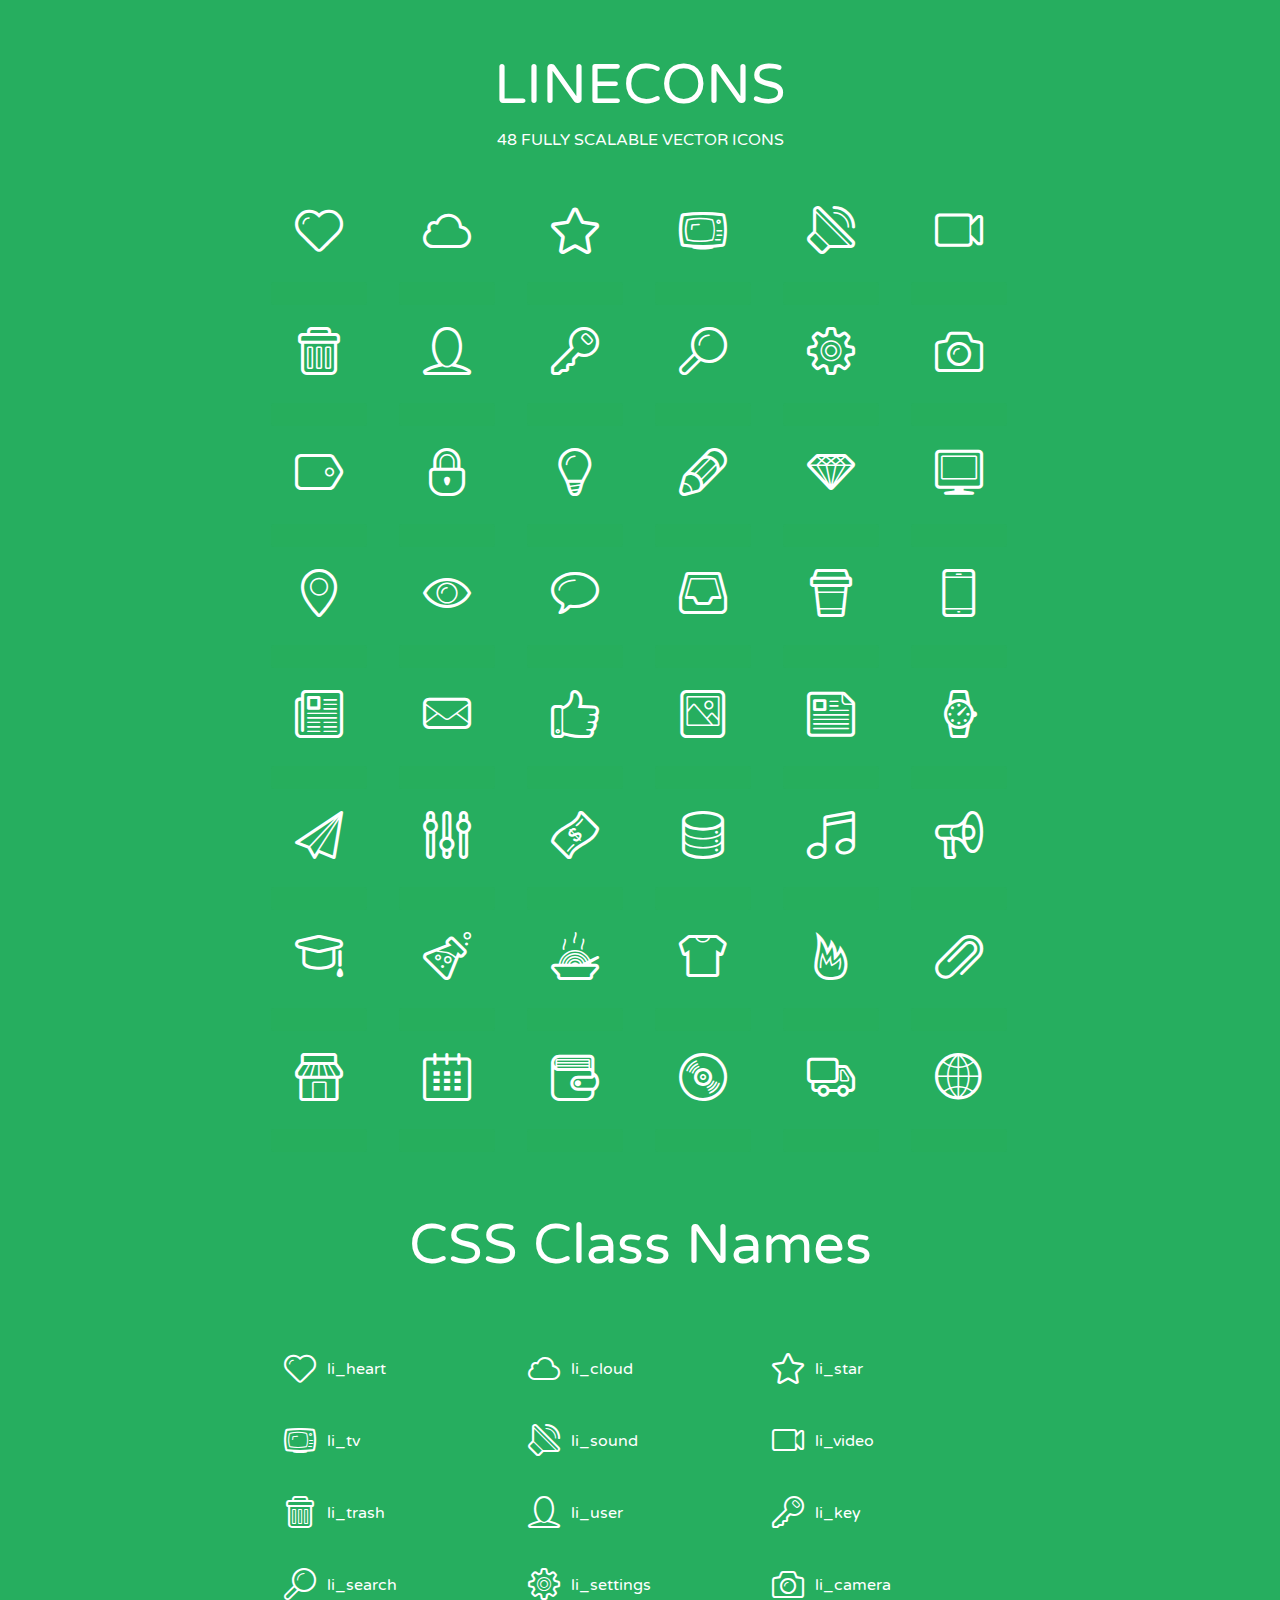
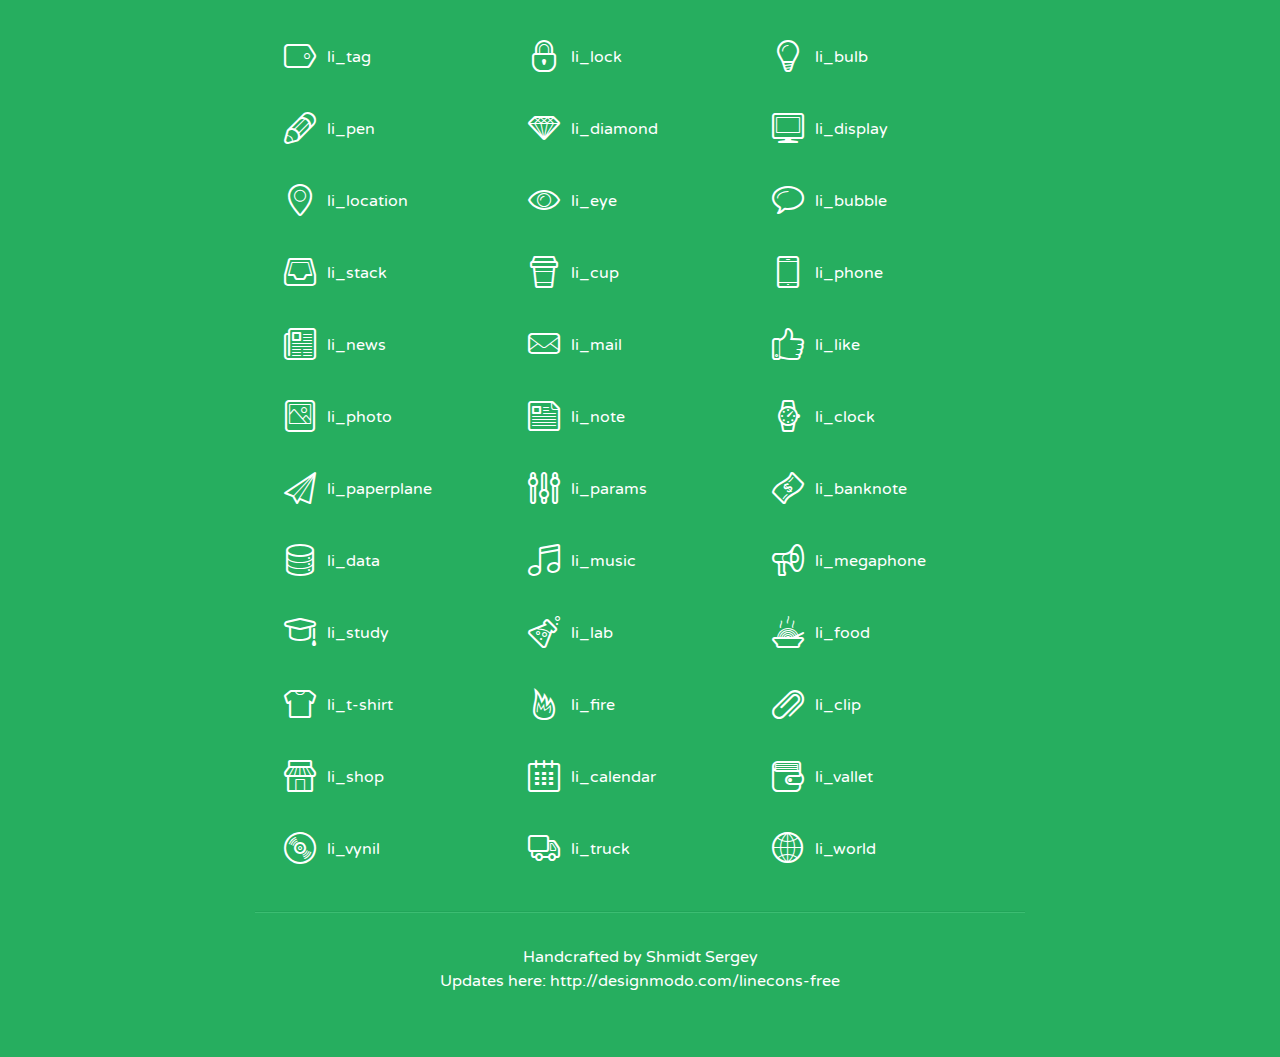
<file: assets/lineicons/index.html>
<!doctype html>
<html>
<head>
<title>LINECONS - 48 Fully Scalable Vector Icons</title>
<link rel="stylesheet" href="style.css" />
<link href='http://fonts.googleapis.com/css?family=Varela+Round' rel='stylesheet' type='text/css'>
<!--[if lte IE 7]><script src="lte-ie7.js"></script><![endif]-->

<!-- 

Thanks http://icomoon.io/app/ for amazing service!

-->


<style>
	section, header, footer {display: block;}
	body {
		font-family: 'Varela Round', sans-serif;
		color: #333333;
		line-height: 1.5;
		font-size: 16px;
		background:#26ae5f;
		color:white;
		-moz-text-shadow: 0 1px 1px rgba(0, 0, 0, 0.21);
		-webkit-text-shadow: 0 1px 1px rgba(0, 0, 0, 0.21);
	}
	* {
		-moz-box-sizing: border-box;
		-webkit-box-sizing: border-box;
		box-sizing: border-box;
		margin: 0;
		padding: 0;
	}
	.glyph {
		float: left;
		text-align: center;
		padding: .5em;
		margin: 0 .5em;
		width: 7em;
		border-radius: .375em;
		top:0;
		position:relative;
		-webkit-transition:0.2s ease-in;
		-o-transition:0.2s ease-in;
		-moz-transition:0.2s ease-in;
		-ie-transition:0.2s ease-in;
		transition:0.2s ease-in;
	}
	.glyph input {
		width: 100%;
		text-align: center;
		font-family: consolas, monospace;
		border-radius:3px;
		border:none;
		padding:4px;
		background:#26AE5C;
		color:#26AE5C;
		-webkit-transition:0.2s ease-in;
		-o-transition:0.2s ease-in;
		-moz-transition:0.2s ease-in;
		-ie-transition:0.2s ease-in;
		transition:0.2s ease-in;
	}
	.glyph:hover input {
		background:#26ae5f;
		padding:4px;
		color:#ffffff;
	}
	.glyph:hover {
		-webkit-transition: all 0.5s ease-out;
		background:#222821;
		color:#fff;
		text-shadow: none;
		-moz-text-shadow: none;
		-webkit-text-shadow: none;
		top:-5px;
		position:relative;
	}
	.glyph input, .mtm {
		margin-top: .75em;
	}
	.w-main {
		width: 770px;
		text-align:center;
	}
	.centered {
		margin-left: auto;
		margin-right: auto;
	}
	.fs1 {
		font-size: 3em;
	}
	header {
		margin: 2em 0;
		padding-bottom: .5em;
	}
	header h1 {
		font-size: 3.5em;
		font-weight: normal;
	}
	.clearfix:before, .clearfix:after { content: ""; display: table; }
	.clearfix:after, .clear { clear: both; }
	footer {
		margin: 2em 0;
		padding: 2em 0;
		border-top: 1px solid rgb(60, 189, 114);
		box-shadow: 0 -1px rgb(33, 165, 89);
	}
	a, a:visited {
		color: #ffffff; text-decoration:none;
	}
	a:hover, a:focus {color: #222821; text-decoration:none;}
	.box1 {
		display: inline-block;
		width: 14em;
		padding: .25em .5em;
		margin: .5em 1em .5em 0;
		text-align:left;
		
	}
	.box1 span { 
		font-size:2em;
		position: relative;
		top: 0.25em;
		margin-right: 0.1em;
	}
</style>
</head>
<body>
	<div class="w-main centered">
	<section class="mtm clearfix" id="glyphs">
	<header>
		<h1>LINECONS</h1>
		<p>48 FULLY SCALABLE VECTOR ICONS</p>
	</header>
	<div class="glyph">
		<div class="fs1" aria-hidden="true" data-icon="&#xe000;"></div>
		<input type="text" readonly="readonly" value="&amp;#xe000;" />
	</div>
	<div class="glyph">
		<div class="fs1" aria-hidden="true" data-icon="&#xe001;"></div>
		<input type="text" readonly="readonly" value="&amp;#xe001;" />
	</div>
	<div class="glyph">
		<div class="fs1" aria-hidden="true" data-icon="&#xe002;"></div>
		<input type="text" readonly="readonly" value="&amp;#xe002;" />
	</div>
	<div class="glyph">
		<div class="fs1" aria-hidden="true" data-icon="&#xe003;"></div>
		<input type="text" readonly="readonly" value="&amp;#xe003;" />
	</div>
	<div class="glyph">
		<div class="fs1" aria-hidden="true" data-icon="&#xe004;"></div>
		<input type="text" readonly="readonly" value="&amp;#xe004;" />
	</div>
	<div class="glyph">
		<div class="fs1" aria-hidden="true" data-icon="&#xe005;"></div>
		<input type="text" readonly="readonly" value="&amp;#xe005;" />
	</div>
	<div class="glyph">
		<div class="fs1" aria-hidden="true" data-icon="&#xe006;"></div>
		<input type="text" readonly="readonly" value="&amp;#xe006;" />
	</div>
	<div class="glyph">
		<div class="fs1" aria-hidden="true" data-icon="&#xe007;"></div>
		<input type="text" readonly="readonly" value="&amp;#xe007;" />
	</div>
	<div class="glyph">
		<div class="fs1" aria-hidden="true" data-icon="&#xe008;"></div>
		<input type="text" readonly="readonly" value="&amp;#xe008;" />
	</div>
	<div class="glyph">
		<div class="fs1" aria-hidden="true" data-icon="&#xe009;"></div>
		<input type="text" readonly="readonly" value="&amp;#xe009;" />
	</div>
	<div class="glyph">
		<div class="fs1" aria-hidden="true" data-icon="&#xe00a;"></div>
		<input type="text" readonly="readonly" value="&amp;#xe00a;" />
	</div>
	<div class="glyph">
		<div class="fs1" aria-hidden="true" data-icon="&#xe00b;"></div>
		<input type="text" readonly="readonly" value="&amp;#xe00b;" />
	</div>
	<div class="glyph">
		<div class="fs1" aria-hidden="true" data-icon="&#xe00c;"></div>
		<input type="text" readonly="readonly" value="&amp;#xe00c;" />
	</div>
	<div class="glyph">
		<div class="fs1" aria-hidden="true" data-icon="&#xe00d;"></div>
		<input type="text" readonly="readonly" value="&amp;#xe00d;" />
	</div>
	<div class="glyph">
		<div class="fs1" aria-hidden="true" data-icon="&#xe00e;"></div>
		<input type="text" readonly="readonly" value="&amp;#xe00e;" />
	</div>
	<div class="glyph">
		<div class="fs1" aria-hidden="true" data-icon="&#xe00f;"></div>
		<input type="text" readonly="readonly" value="&amp;#xe00f;" />
	</div>
	<div class="glyph">
		<div class="fs1" aria-hidden="true" data-icon="&#xe010;"></div>
		<input type="text" readonly="readonly" value="&amp;#xe010;" />
	</div>
	<div class="glyph">
		<div class="fs1" aria-hidden="true" data-icon="&#xe011;"></div>
		<input type="text" readonly="readonly" value="&amp;#xe011;" />
	</div>
	<div class="glyph">
		<div class="fs1" aria-hidden="true" data-icon="&#xe012;"></div>
		<input type="text" readonly="readonly" value="&amp;#xe012;" />
	</div>
	<div class="glyph">
		<div class="fs1" aria-hidden="true" data-icon="&#xe013;"></div>
		<input type="text" readonly="readonly" value="&amp;#xe013;" />
	</div>
	<div class="glyph">
		<div class="fs1" aria-hidden="true" data-icon="&#xe014;"></div>
		<input type="text" readonly="readonly" value="&amp;#xe014;" />
	</div>
	<div class="glyph">
		<div class="fs1" aria-hidden="true" data-icon="&#xe015;"></div>
		<input type="text" readonly="readonly" value="&amp;#xe015;" />
	</div>
	<div class="glyph">
		<div class="fs1" aria-hidden="true" data-icon="&#xe016;"></div>
		<input type="text" readonly="readonly" value="&amp;#xe016;" />
	</div>
	<div class="glyph">
		<div class="fs1" aria-hidden="true" data-icon="&#xe017;"></div>
		<input type="text" readonly="readonly" value="&amp;#xe017;" />
	</div>
	<div class="glyph">
		<div class="fs1" aria-hidden="true" data-icon="&#xe018;"></div>
		<input type="text" readonly="readonly" value="&amp;#xe018;" />
	</div>
	<div class="glyph">
		<div class="fs1" aria-hidden="true" data-icon="&#xe019;"></div>
		<input type="text" readonly="readonly" value="&amp;#xe019;" />
	</div>
	<div class="glyph">
		<div class="fs1" aria-hidden="true" data-icon="&#xe01a;"></div>
		<input type="text" readonly="readonly" value="&amp;#xe01a;" />
	</div>
	<div class="glyph">
		<div class="fs1" aria-hidden="true" data-icon="&#xe01b;"></div>
		<input type="text" readonly="readonly" value="&amp;#xe01b;" />
	</div>
	<div class="glyph">
		<div class="fs1" aria-hidden="true" data-icon="&#xe01c;"></div>
		<input type="text" readonly="readonly" value="&amp;#xe01c;" />
	</div>
	<div class="glyph">
		<div class="fs1" aria-hidden="true" data-icon="&#xe01d;"></div>
		<input type="text" readonly="readonly" value="&amp;#xe01d;" />
	</div>
	<div class="glyph">
		<div class="fs1" aria-hidden="true" data-icon="&#xe01e;"></div>
		<input type="text" readonly="readonly" value="&amp;#xe01e;" />
	</div>
	<div class="glyph">
		<div class="fs1" aria-hidden="true" data-icon="&#xe01f;"></div>
		<input type="text" readonly="readonly" value="&amp;#xe01f;" />
	</div>
	<div class="glyph">
		<div class="fs1" aria-hidden="true" data-icon="&#xe020;"></div>
		<input type="text" readonly="readonly" value="&amp;#xe020;" />
	</div>
	<div class="glyph">
		<div class="fs1" aria-hidden="true" data-icon="&#xe021;"></div>
		<input type="text" readonly="readonly" value="&amp;#xe021;" />
	</div>
	<div class="glyph">
		<div class="fs1" aria-hidden="true" data-icon="&#xe022;"></div>
		<input type="text" readonly="readonly" value="&amp;#xe022;" />
	</div>
	<div class="glyph">
		<div class="fs1" aria-hidden="true" data-icon="&#xe023;"></div>
		<input type="text" readonly="readonly" value="&amp;#xe023;" />
	</div>
	<div class="glyph">
		<div class="fs1" aria-hidden="true" data-icon="&#xe024;"></div>
		<input type="text" readonly="readonly" value="&amp;#xe024;" />
	</div>
	<div class="glyph">
		<div class="fs1" aria-hidden="true" data-icon="&#xe025;"></div>
		<input type="text" readonly="readonly" value="&amp;#xe025;" />
	</div>
	<div class="glyph">
		<div class="fs1" aria-hidden="true" data-icon="&#xe026;"></div>
		<input type="text" readonly="readonly" value="&amp;#xe026;" />
	</div>
	<div class="glyph">
		<div class="fs1" aria-hidden="true" data-icon="&#xe027;"></div>
		<input type="text" readonly="readonly" value="&amp;#xe027;" />
	</div>
	<div class="glyph">
		<div class="fs1" aria-hidden="true" data-icon="&#xe028;"></div>
		<input type="text" readonly="readonly" value="&amp;#xe028;" />
	</div>
	<div class="glyph">
		<div class="fs1" aria-hidden="true" data-icon="&#xe029;"></div>
		<input type="text" readonly="readonly" value="&amp;#xe029;" />
	</div>
	<div class="glyph">
		<div class="fs1" aria-hidden="true" data-icon="&#xe02a;"></div>
		<input type="text" readonly="readonly" value="&amp;#xe02a;" />
	</div>
	<div class="glyph">
		<div class="fs1" aria-hidden="true" data-icon="&#xe02b;"></div>
		<input type="text" readonly="readonly" value="&amp;#xe02b;" />
	</div>
	<div class="glyph">
		<div class="fs1" aria-hidden="true" data-icon="&#xe02c;"></div>
		<input type="text" readonly="readonly" value="&amp;#xe02c;" />
	</div>
	<div class="glyph">
		<div class="fs1" aria-hidden="true" data-icon="&#xe02d;"></div>
		<input type="text" readonly="readonly" value="&amp;#xe02d;" />
	</div>
	<div class="glyph">
		<div class="fs1" aria-hidden="true" data-icon="&#xe02e;"></div>
		<input type="text" readonly="readonly" value="&amp;#xe02e;" />
	</div>
	<div class="glyph">
		<div class="fs1" aria-hidden="true" data-icon="&#xe02f;"></div>
		<input type="text" readonly="readonly" value="&amp;#xe02f;" />
	</div>
	</section>
	<div class="clear"></div>
	<section class="mtm clearfix" id="glyphs">
	<header>
		<h1>CSS Class Names</h1>
	</header>
	<span class="box1">
		<span aria-hidden="true" class="li_heart"></span>
		&nbsp;li_heart
	</span>
	<span class="box1">
		<span aria-hidden="true" class="li_cloud"></span>
		&nbsp;li_cloud
	</span>
	<span class="box1">
		<span aria-hidden="true" class="li_star"></span>
		&nbsp;li_star
	</span>
	<span class="box1">
		<span aria-hidden="true" class="li_tv"></span>
		&nbsp;li_tv
	</span>
	<span class="box1">
		<span aria-hidden="true" class="li_sound"></span>
		&nbsp;li_sound
	</span>
	<span class="box1">
		<span aria-hidden="true" class="li_video"></span>
		&nbsp;li_video
	</span>
	<span class="box1">
		<span aria-hidden="true" class="li_trash"></span>
		&nbsp;li_trash
	</span>
	<span class="box1">
		<span aria-hidden="true" class="li_user"></span>
		&nbsp;li_user
	</span>
	<span class="box1">
		<span aria-hidden="true" class="li_key"></span>
		&nbsp;li_key
	</span>
	<span class="box1">
		<span aria-hidden="true" class="li_search"></span>
		&nbsp;li_search
	</span>
	<span class="box1">
		<span aria-hidden="true" class="li_settings"></span>
		&nbsp;li_settings
	</span>
	<span class="box1">
		<span aria-hidden="true" class="li_camera"></span>
		&nbsp;li_camera
	</span>
	<span class="box1">
		<span aria-hidden="true" class="li_tag"></span>
		&nbsp;li_tag
	</span>
	<span class="box1">
		<span aria-hidden="true" class="li_lock"></span>
		&nbsp;li_lock
	</span>
	<span class="box1">
		<span aria-hidden="true" class="li_bulb"></span>
		&nbsp;li_bulb
	</span>
	<span class="box1">
		<span aria-hidden="true" class="li_pen"></span>
		&nbsp;li_pen
	</span>
	<span class="box1">
		<span aria-hidden="true" class="li_diamond"></span>
		&nbsp;li_diamond
	</span>
	<span class="box1">
		<span aria-hidden="true" class="li_display"></span>
		&nbsp;li_display
	</span>
	<span class="box1">
		<span aria-hidden="true" class="li_location"></span>
		&nbsp;li_location
	</span>
	<span class="box1">
		<span aria-hidden="true" class="li_eye"></span>
		&nbsp;li_eye
	</span>
	<span class="box1">
		<span aria-hidden="true" class="li_bubble"></span>
		&nbsp;li_bubble
	</span>
	<span class="box1">
		<span aria-hidden="true" class="li_stack"></span>
		&nbsp;li_stack
	</span>
	<span class="box1">
		<span aria-hidden="true" class="li_cup"></span>
		&nbsp;li_cup
	</span>
	<span class="box1">
		<span aria-hidden="true" class="li_phone"></span>
		&nbsp;li_phone
	</span>
	<span class="box1">
		<span aria-hidden="true" class="li_news"></span>
		&nbsp;li_news
	</span>
	<span class="box1">
		<span aria-hidden="true" class="li_mail"></span>
		&nbsp;li_mail
	</span>
	<span class="box1">
		<span aria-hidden="true" class="li_like"></span>
		&nbsp;li_like
	</span>
	<span class="box1">
		<span aria-hidden="true" class="li_photo"></span>
		&nbsp;li_photo
	</span>
	<span class="box1">
		<span aria-hidden="true" class="li_note"></span>
		&nbsp;li_note
	</span>
	<span class="box1">
		<span aria-hidden="true" class="li_clock"></span>
		&nbsp;li_clock
	</span>
	<span class="box1">
		<span aria-hidden="true" class="li_paperplane"></span>
		&nbsp;li_paperplane
	</span>
	<span class="box1">
		<span aria-hidden="true" class="li_params"></span>
		&nbsp;li_params
	</span>
	<span class="box1">
		<span aria-hidden="true" class="li_banknote"></span>
		&nbsp;li_banknote
	</span>
	<span class="box1">
		<span aria-hidden="true" class="li_data"></span>
		&nbsp;li_data
	</span>
	<span class="box1">
		<span aria-hidden="true" class="li_music"></span>
		&nbsp;li_music
	</span>
	<span class="box1">
		<span aria-hidden="true" class="li_megaphone"></span>
		&nbsp;li_megaphone
	</span>
	<span class="box1">
		<span aria-hidden="true" class="li_study"></span>
		&nbsp;li_study
	</span>
	<span class="box1">
		<span aria-hidden="true" class="li_lab"></span>
		&nbsp;li_lab
	</span>
	<span class="box1">
		<span aria-hidden="true" class="li_food"></span>
		&nbsp;li_food
	</span>
	<span class="box1">
		<span aria-hidden="true" class="li_t-shirt"></span>
		&nbsp;li_t-shirt
	</span>
	<span class="box1">
		<span aria-hidden="true" class="li_fire"></span>
		&nbsp;li_fire
	</span>
	<span class="box1">
		<span aria-hidden="true" class="li_clip"></span>
		&nbsp;li_clip
	</span>
	<span class="box1">
		<span aria-hidden="true" class="li_shop"></span>
		&nbsp;li_shop
	</span>
	<span class="box1">
		<span aria-hidden="true" class="li_calendar"></span>
		&nbsp;li_calendar
	</span>
	<span class="box1">
		<span aria-hidden="true" class="li_vallet"></span>
		&nbsp;li_vallet
	</span>
	<span class="box1">
		<span aria-hidden="true" class="li_vynil"></span>
		&nbsp;li_vynil
	</span>
	<span class="box1">
		<span aria-hidden="true" class="li_truck"></span>
		&nbsp;li_truck
	</span>
	<span class="box1">
		<span aria-hidden="true" class="li_world"></span>
		&nbsp;li_world
	</span>
	</section>
	<footer>
		<p>Handcrafted by <a href="http://shmidt.in">Shmidt Sergey</a></p>
		<p>Updates here: <a href="http://designmodo.com/linecons-free">http://designmodo.com/linecons-free</a></p>
	</footer>
	</div>
	<script>
	document.getElementById("glyphs").addEventListener("click", function(e) {
		var target = e.target;
		if (target.tagName === "INPUT") {
			target.select();
		}
	});
	</script>
</body>
</html>
</file>
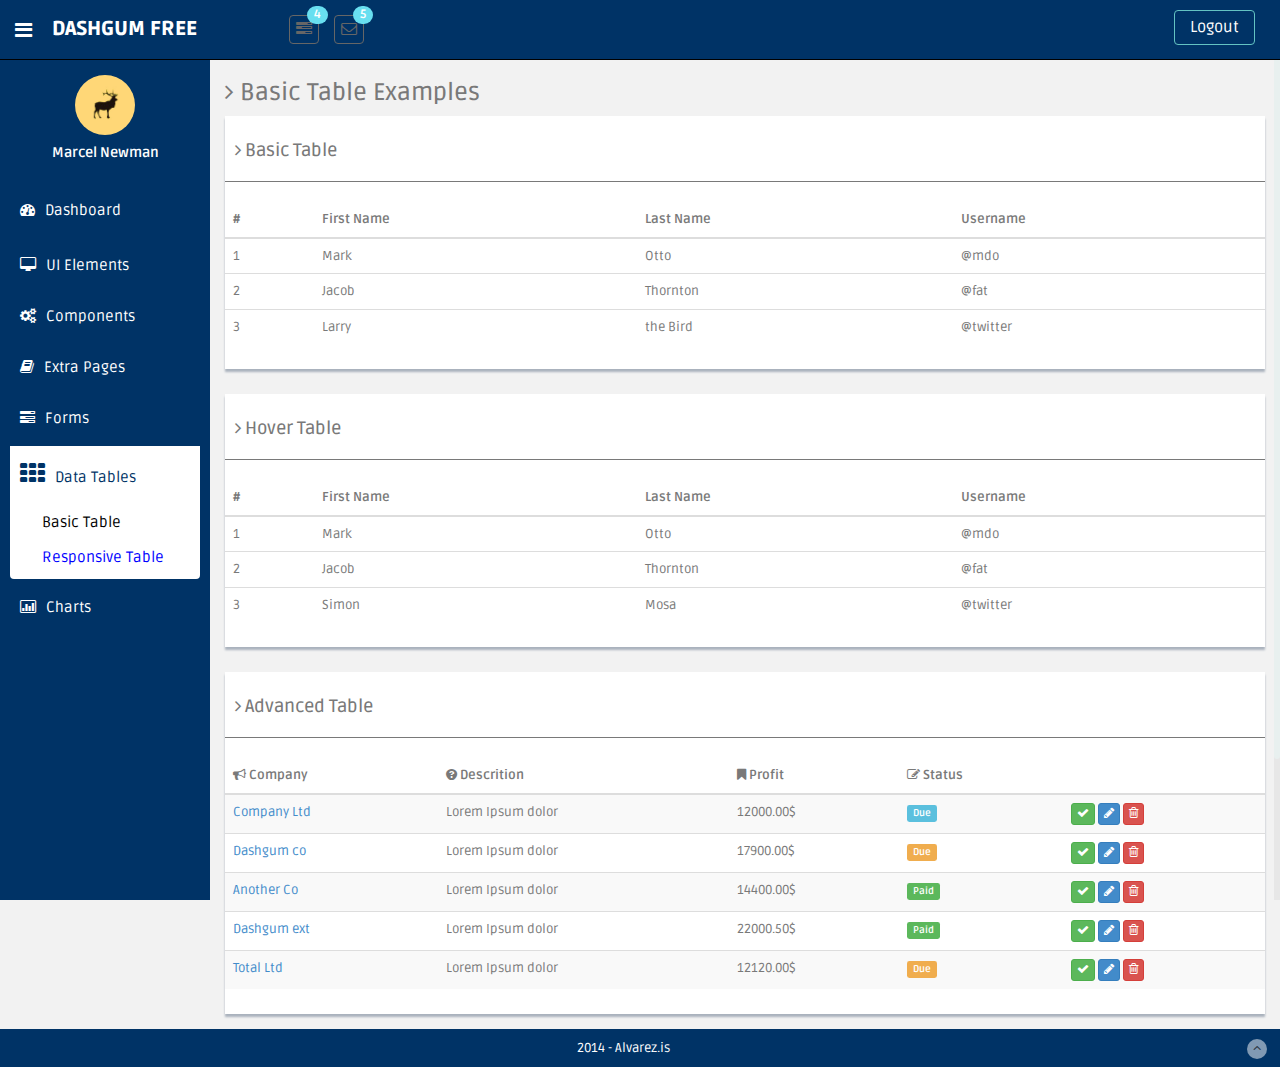
<file: basic_table.html>
<!DOCTYPE html>
<html lang="en">
  <head>
    <meta charset="utf-8">
    <meta name="viewport" content="width=device-width, initial-scale=1.0">
    <meta name="description" content="">
    <meta name="author" content="Dashboard">
    <meta name="keyword" content="Dashboard, Bootstrap, Admin, Template, Theme, Responsive, Fluid, Retina">

    <title>DASHGUM - Bootstrap Admin Template</title>

    <!-- Bootstrap core CSS -->
    <link href="assets/css/bootstrap.css" rel="stylesheet">
    <!--external css-->
    <link href="assets/font-awesome/css/font-awesome.css" rel="stylesheet" />
        
    <!-- Custom styles for this template -->
    <link href="assets/css/style.css" rel="stylesheet">
    <link href="assets/css/style-responsive.css" rel="stylesheet">

    <!-- HTML5 shim and Respond.js IE8 support of HTML5 elements and media queries -->
    <!--[if lt IE 9]>
      <script src="https://oss.maxcdn.com/libs/html5shiv/3.7.0/html5shiv.js"></script>
      <script src="https://oss.maxcdn.com/libs/respond.js/1.4.2/respond.min.js"></script>
    <![endif]-->
  </head>

  <body>

  <section id="container" >
      <!-- **********************************************************************************************************************************************************
      TOP BAR CONTENT & NOTIFICATIONS
      *********************************************************************************************************************************************************** -->
      <!--header start-->
      <header class="header black-bg">
              <div class="sidebar-toggle-box">
                  <div class="fa fa-bars tooltips" data-placement="right" data-original-title="Toggle Navigation"></div>
              </div>
            <!--logo start-->
            <a href="index.html" class="logo"><b>DASHGUM FREE</b></a>
            <!--logo end-->
            <div class="nav notify-row" id="top_menu">
                <!--  notification start -->
                <ul class="nav top-menu">
                    <!-- settings start -->
                    <li class="dropdown">
                        <a data-toggle="dropdown" class="dropdown-toggle" href="index.html#">
                            <i class="fa fa-tasks"></i>
                            <span class="badge bg-theme">4</span>
                        </a>
                        <ul class="dropdown-menu extended tasks-bar">
                            <div class="notify-arrow notify-arrow-green"></div>
                            <li>
                                <p class="green">You have 4 pending tasks</p>
                            </li>
                            <li>
                                <a href="index.html#">
                                    <div class="task-info">
                                        <div class="desc">DashGum Admin Panel</div>
                                        <div class="percent">40%</div>
                                    </div>
                                    <div class="progress progress-striped">
                                        <div class="progress-bar progress-bar-success" role="progressbar" aria-valuenow="40" aria-valuemin="0" aria-valuemax="100" style="width: 40%">
                                            <span class="sr-only">40% Complete (success)</span>
                                        </div>
                                    </div>
                                </a>
                            </li>
                            <li>
                                <a href="index.html#">
                                    <div class="task-info">
                                        <div class="desc">Database Update</div>
                                        <div class="percent">60%</div>
                                    </div>
                                    <div class="progress progress-striped">
                                        <div class="progress-bar progress-bar-warning" role="progressbar" aria-valuenow="60" aria-valuemin="0" aria-valuemax="100" style="width: 60%">
                                            <span class="sr-only">60% Complete (warning)</span>
                                        </div>
                                    </div>
                                </a>
                            </li>
                            <li>
                                <a href="index.html#">
                                    <div class="task-info">
                                        <div class="desc">Product Development</div>
                                        <div class="percent">80%</div>
                                    </div>
                                    <div class="progress progress-striped">
                                        <div class="progress-bar progress-bar-info" role="progressbar" aria-valuenow="80" aria-valuemin="0" aria-valuemax="100" style="width: 80%">
                                            <span class="sr-only">80% Complete</span>
                                        </div>
                                    </div>
                                </a>
                            </li>
                            <li>
                                <a href="index.html#">
                                    <div class="task-info">
                                        <div class="desc">Payments Sent</div>
                                        <div class="percent">70%</div>
                                    </div>
                                    <div class="progress progress-striped">
                                        <div class="progress-bar progress-bar-danger" role="progressbar" aria-valuenow="70" aria-valuemin="0" aria-valuemax="100" style="width: 70%">
                                            <span class="sr-only">70% Complete (Important)</span>
                                        </div>
                                    </div>
                                </a>
                            </li>
                            <li class="external">
                                <a href="#">See All Tasks</a>
                            </li>
                        </ul>
                    </li>
                    <!-- settings end -->
                    <!-- inbox dropdown start-->
                    <li id="header_inbox_bar" class="dropdown">
                        <a data-toggle="dropdown" class="dropdown-toggle" href="index.html#">
                            <i class="fa fa-envelope-o"></i>
                            <span class="badge bg-theme">5</span>
                        </a>
                        <ul class="dropdown-menu extended inbox">
                            <div class="notify-arrow notify-arrow-green"></div>
                            <li>
                                <p class="green">You have 5 new messages</p>
                            </li>
                            <li>
                                <a href="index.html#">
                                    <span class="photo"><img alt="avatar" src="assets/img/ui-zac.jpg"></span>
                                    <span class="subject">
                                    <span class="from">Zac Snider</span>
                                    <span class="time">Just now</span>
                                    </span>
                                    <span class="message">
                                        Hi mate, how is everything?
                                    </span>
                                </a>
                            </li>
                            <li>
                                <a href="index.html#">
                                    <span class="photo"><img alt="avatar" src="assets/img/ui-divya.jpg"></span>
                                    <span class="subject">
                                    <span class="from">Divya Manian</span>
                                    <span class="time">40 mins.</span>
                                    </span>
                                    <span class="message">
                                     Hi, I need your help with this.
                                    </span>
                                </a>
                            </li>
                            <li>
                                <a href="index.html#">
                                    <span class="photo"><img alt="avatar" src="assets/img/ui-danro.jpg"></span>
                                    <span class="subject">
                                    <span class="from">Dan Rogers</span>
                                    <span class="time">2 hrs.</span>
                                    </span>
                                    <span class="message">
                                        Love your new Dashboard.
                                    </span>
                                </a>
                            </li>
                            <li>
                                <a href="index.html#">
                                    <span class="photo"><img alt="avatar" src="assets/img/ui-sherman.jpg"></span>
                                    <span class="subject">
                                    <span class="from">Dj Sherman</span>
                                    <span class="time">4 hrs.</span>
                                    </span>
                                    <span class="message">
                                        Please, answer asap.
                                    </span>
                                </a>
                            </li>
                            <li>
                                <a href="index.html#">See all messages</a>
                            </li>
                        </ul>
                    </li>
                    <!-- inbox dropdown end -->
                </ul>
                <!--  notification end -->
            </div>
            <div class="top-menu">
            	<ul class="nav pull-right top-menu">
                    <li><a class="logout" href="login.html">Logout</a></li>
            	</ul>
            </div>
        </header>
      <!--header end-->
      
      <!-- **********************************************************************************************************************************************************
      MAIN SIDEBAR MENU
      *********************************************************************************************************************************************************** -->
      <!--sidebar start-->
      <aside>
          <div id="sidebar"  class="nav-collapse ">
              <!-- sidebar menu start-->
              <ul class="sidebar-menu" id="nav-accordion">
              
              	  <p class="centered"><a href="profile.html"><img src="assets/img/ui-sam.jpg" class="img-circle" width="60"></a></p>
              	  <h5 class="centered">Marcel Newman</h5>
              	  	
                  <li class="mt">
                      <a href="index.html">
                          <i class="fa fa-dashboard"></i>
                          <span>Dashboard</span>
                      </a>
                  </li>

                  <li class="sub-menu">
                      <a href="javascript:;" >
                          <i class="fa fa-desktop"></i>
                          <span>UI Elements</span>
                      </a>
                      <ul class="sub">
                          <li><a  href="general.html">General</a></li>
                          <li><a  href="buttons.html">Buttons</a></li>
                          <li><a  href="panels.html">Panels</a></li>
                      </ul>
                  </li>

                  <li class="sub-menu">
                      <a href="javascript:;" >
                          <i class="fa fa-cogs"></i>
                          <span>Components</span>
                      </a>
                      <ul class="sub">
                          <li><a  href="calendar.html">Calendar</a></li>
                          <li><a  href="gallery.html">Gallery</a></li>
                          <li><a  href="todo_list.html">Todo List</a></li>
                      </ul>
                  </li>
                  <li class="sub-menu">
                      <a href="javascript:;" >
                          <i class="fa fa-book"></i>
                          <span>Extra Pages</span>
                      </a>
                      <ul class="sub">
                          <li><a  href="blank.html">Blank Page</a></li>
                          <li><a  href="login.html">Login</a></li>
                          <li><a  href="lock_screen.html">Lock Screen</a></li>
                      </ul>
                  </li>
                  <li class="sub-menu">
                      <a href="javascript:;" >
                          <i class="fa fa-tasks"></i>
                          <span>Forms</span>
                      </a>
                      <ul class="sub">
                          <li><a  href="form_component.html">Form Components</a></li>
                      </ul>
                  </li>
                  <li class="sub-menu">
                      <a class="active" href="javascript:;" >
                          <i class="fa fa-th"></i>
                          <span>Data Tables</span>
                      </a>
                      <ul class="sub">
                          <li class="active"><a  href="basic_table.html">Basic Table</a></li>
                          <li><a  href="responsive_table.html">Responsive Table</a></li>
                      </ul>
                  </li>
                  <li class="sub-menu">
                      <a href="javascript:;" >
                          <i class=" fa fa-bar-chart-o"></i>
                          <span>Charts</span>
                      </a>
                      <ul class="sub">
                          <li><a  href="morris.html">Morris</a></li>
                          <li><a  href="chartjs.html">Chartjs</a></li>
                      </ul>
                  </li>

              </ul>
              <!-- sidebar menu end-->
          </div>
      </aside>
      <!--sidebar end-->
      
      <!-- **********************************************************************************************************************************************************
      MAIN CONTENT
      *********************************************************************************************************************************************************** -->
      <!--main content start-->
      <section id="main-content">
          <section class="wrapper">
          	<h3><i class="fa fa-angle-right"></i> Basic Table Examples</h3>
				<div class="row">
				
	                  <div class="col-md-12">
	                  	  <div class="content-panel">
	                  	  	  <h4><i class="fa fa-angle-right"></i> Basic Table</h4>
	                  	  	  <hr>
		                      <table class="table">
		                          <thead>
		                          <tr>
		                              <th>#</th>
		                              <th>First Name</th>
		                              <th>Last Name</th>
		                              <th>Username</th>
		                          </tr>
		                          </thead>
		                          <tbody>
		                          <tr>
		                              <td>1</td>
		                              <td>Mark</td>
		                              <td>Otto</td>
		                              <td>@mdo</td>
		                          </tr>
		                          <tr>
		                              <td>2</td>
		                              <td>Jacob</td>
		                              <td>Thornton</td>
		                              <td>@fat</td>
		                          </tr>
		                          <tr>
		                              <td>3</td>
		                              <td>Larry</td>
		                              <td>the Bird</td>
		                              <td>@twitter</td>
		                          </tr>
		                          </tbody>
		                      </table>
	                  	  </div><! --/content-panel -->
	                  </div><!-- /col-md-12 -->
                  
	                  <div class="col-md-12 mt">
	                  	<div class="content-panel">
	                          <table class="table table-hover">
	                  	  	  <h4><i class="fa fa-angle-right"></i> Hover Table</h4>
	                  	  	  <hr>
	                              <thead>
	                              <tr>
	                                  <th>#</th>
	                                  <th>First Name</th>
	                                  <th>Last Name</th>
	                                  <th>Username</th>
	                              </tr>
	                              </thead>
	                              <tbody>
	                              <tr>
	                                  <td>1</td>
	                                  <td>Mark</td>
	                                  <td>Otto</td>
	                                  <td>@mdo</td>
	                              </tr>
	                              <tr>
	                                  <td>2</td>
	                                  <td>Jacob</td>
	                                  <td>Thornton</td>
	                                  <td>@fat</td>
	                              </tr>
	                              <tr>
	                                  <td>3</td>
	                                  <td>Simon</td>
	                                  <td>Mosa</td>
	                                  <td>@twitter</td>
	                              </tr>
	                              </tbody>
	                          </table>
	                  	  </div><! --/content-panel -->
	                  </div><!-- /col-md-12 -->
				</div><!-- row -->

              <div class="row mt">
                  <div class="col-md-12">
                      <div class="content-panel">
                          <table class="table table-striped table-advance table-hover">
	                  	  	  <h4><i class="fa fa-angle-right"></i> Advanced Table</h4>
	                  	  	  <hr>
                              <thead>
                              <tr>
                                  <th><i class="fa fa-bullhorn"></i> Company</th>
                                  <th class="hidden-phone"><i class="fa fa-question-circle"></i> Descrition</th>
                                  <th><i class="fa fa-bookmark"></i> Profit</th>
                                  <th><i class=" fa fa-edit"></i> Status</th>
                                  <th></th>
                              </tr>
                              </thead>
                              <tbody>
                              <tr>
                                  <td><a href="basic_table.html#">Company Ltd</a></td>
                                  <td class="hidden-phone">Lorem Ipsum dolor</td>
                                  <td>12000.00$ </td>
                                  <td><span class="label label-info label-mini">Due</span></td>
                                  <td>
                                      <button class="btn btn-success btn-xs"><i class="fa fa-check"></i></button>
                                      <button class="btn btn-primary btn-xs"><i class="fa fa-pencil"></i></button>
                                      <button class="btn btn-danger btn-xs"><i class="fa fa-trash-o "></i></button>
                                  </td>
                              </tr>
                              <tr>
                                  <td>
                                      <a href="basic_table.html#">
                                          Dashgum co
                                      </a>
                                  </td>
                                  <td class="hidden-phone">Lorem Ipsum dolor</td>
                                  <td>17900.00$ </td>
                                  <td><span class="label label-warning label-mini">Due</span></td>
                                  <td>
                                      <button class="btn btn-success btn-xs"><i class="fa fa-check"></i></button>
                                      <button class="btn btn-primary btn-xs"><i class="fa fa-pencil"></i></button>
                                      <button class="btn btn-danger btn-xs"><i class="fa fa-trash-o "></i></button>
                                  </td>
                              </tr>
                              <tr>
                                  <td>
                                      <a href="basic_table.html#">
                                          Another Co
                                      </a>
                                  </td>
                                  <td class="hidden-phone">Lorem Ipsum dolor</td>
                                  <td>14400.00$ </td>
                                  <td><span class="label label-success label-mini">Paid</span></td>
                                  <td>
                                      <button class="btn btn-success btn-xs"><i class="fa fa-check"></i></button>
                                      <button class="btn btn-primary btn-xs"><i class="fa fa-pencil"></i></button>
                                      <button class="btn btn-danger btn-xs"><i class="fa fa-trash-o "></i></button>
                                  </td>
                              </tr>
                              <tr>
                                  <td>
                                      <a href="basic_table.html#">
                                          Dashgum ext
                                      </a>
                                  </td>
                                  <td class="hidden-phone">Lorem Ipsum dolor</td>
                                  <td>22000.50$ </td>
                                  <td><span class="label label-success label-mini">Paid</span></td>
                                  <td>
                                      <button class="btn btn-success btn-xs"><i class="fa fa-check"></i></button>
                                      <button class="btn btn-primary btn-xs"><i class="fa fa-pencil"></i></button>
                                      <button class="btn btn-danger btn-xs"><i class="fa fa-trash-o "></i></button>
                                  </td>
                              </tr>
                              <tr>
                                  <td><a href="basic_table.html#">Total Ltd</a></td>
                                  <td class="hidden-phone">Lorem Ipsum dolor</td>
                                  <td>12120.00$ </td>
                                  <td><span class="label label-warning label-mini">Due</span></td>
                                  <td>
                                      <button class="btn btn-success btn-xs"><i class="fa fa-check"></i></button>
                                      <button class="btn btn-primary btn-xs"><i class="fa fa-pencil"></i></button>
                                      <button class="btn btn-danger btn-xs"><i class="fa fa-trash-o "></i></button>
                                  </td>
                              </tr>
                              </tbody>
                          </table>
                      </div><!-- /content-panel -->
                  </div><!-- /col-md-12 -->
              </div><!-- /row -->

		</section><! --/wrapper -->
      </section><!-- /MAIN CONTENT -->

      <!--main content end-->
      <!--footer start-->
      <footer class="site-footer">
          <div class="text-center">
              2014 - Alvarez.is
              <a href="basic_table.html#" class="go-top">
                  <i class="fa fa-angle-up"></i>
              </a>
          </div>
      </footer>
      <!--footer end-->
  </section>

    <!-- js placed at the end of the document so the pages load faster -->
    <script src="assets/js/jquery.js"></script>
    <script src="assets/js/bootstrap.min.js"></script>
    <script class="include" type="text/javascript" src="assets/js/jquery.dcjqaccordion.2.7.js"></script>
    <script src="assets/js/jquery.scrollTo.min.js"></script>
    <script src="assets/js/jquery.nicescroll.js" type="text/javascript"></script>


    <!--common script for all pages-->
    <script src="assets/js/common-scripts.js"></script>

    <!--script for this page-->
    
  <script>
      //custom select box

      $(function(){
          $('select.styled').customSelect();
      });

  </script>

  </body>
</html>
</file>
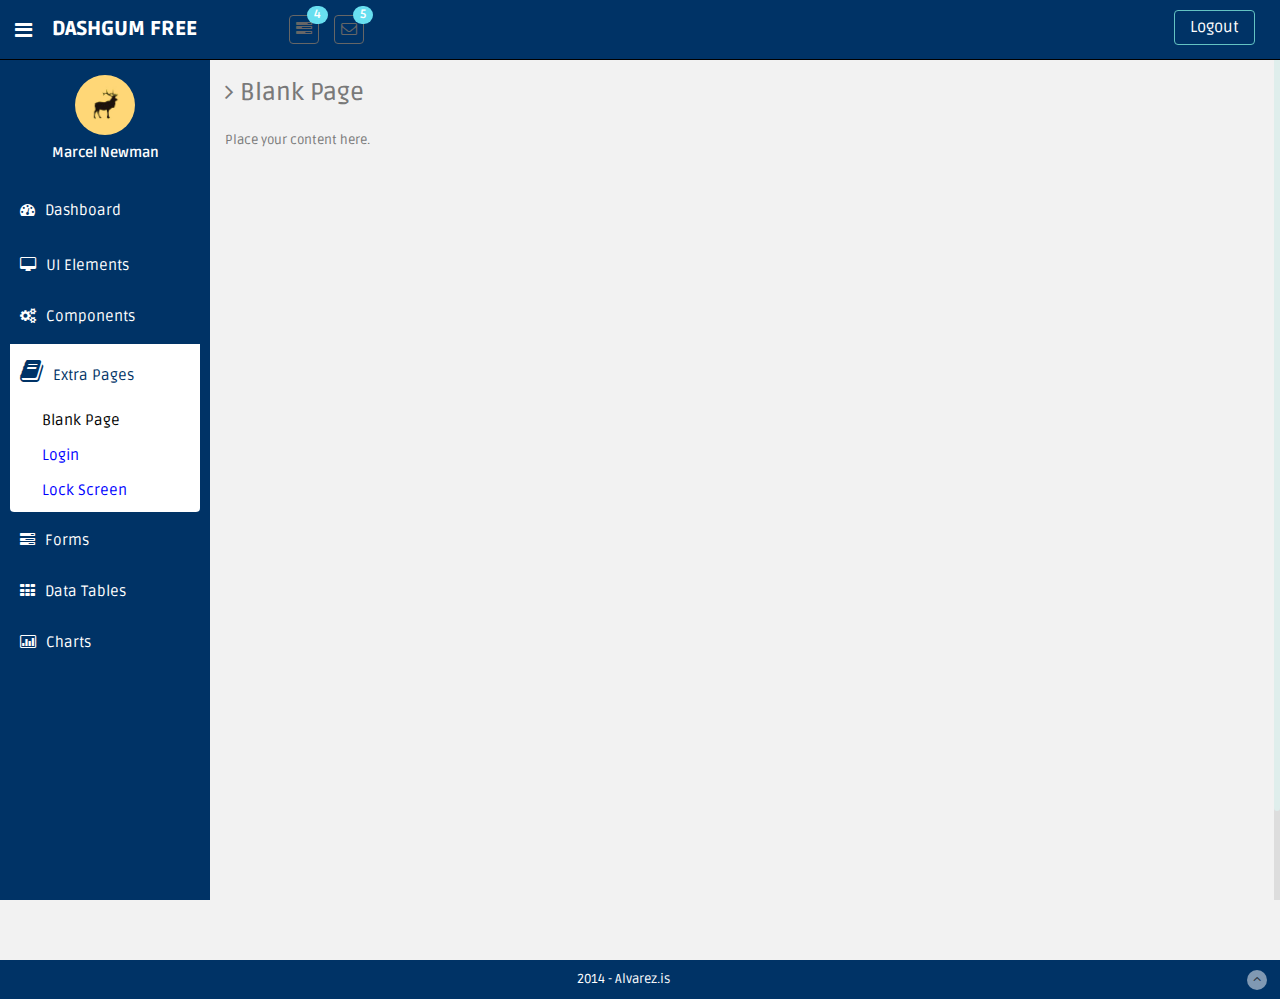
<file: blank.html>
<!DOCTYPE html>
<html lang="en">
  <head>
    <meta charset="utf-8">
    <meta name="viewport" content="width=device-width, initial-scale=1.0">
    <meta name="description" content="">
    <meta name="author" content="Dashboard">
    <meta name="keyword" content="Dashboard, Bootstrap, Admin, Template, Theme, Responsive, Fluid, Retina">

    <title>DASHGUM - Bootstrap Admin Template</title>

    <!-- Bootstrap core CSS -->
    <link href="assets/css/bootstrap.css" rel="stylesheet">
    <!--external css-->
    <link href="assets/font-awesome/css/font-awesome.css" rel="stylesheet" />
        
    <!-- Custom styles for this template -->
    <link href="assets/css/style.css" rel="stylesheet">
    <link href="assets/css/style-responsive.css" rel="stylesheet">

    <!-- HTML5 shim and Respond.js IE8 support of HTML5 elements and media queries -->
    <!--[if lt IE 9]>
      <script src="https://oss.maxcdn.com/libs/html5shiv/3.7.0/html5shiv.js"></script>
      <script src="https://oss.maxcdn.com/libs/respond.js/1.4.2/respond.min.js"></script>
    <![endif]-->
  </head>

  <body>

  <section id="container" >
      <!-- **********************************************************************************************************************************************************
      TOP BAR CONTENT & NOTIFICATIONS
      *********************************************************************************************************************************************************** -->
      <!--header start-->
      <header class="header black-bg">
              <div class="sidebar-toggle-box">
                  <div class="fa fa-bars tooltips" data-placement="right" data-original-title="Toggle Navigation"></div>
              </div>
            <!--logo start-->
            <a href="index.html" class="logo"><b>DASHGUM FREE</b></a>
            <!--logo end-->
            <div class="nav notify-row" id="top_menu">
                <!--  notification start -->
                <ul class="nav top-menu">
                    <!-- settings start -->
                    <li class="dropdown">
                        <a data-toggle="dropdown" class="dropdown-toggle" href="index.html#">
                            <i class="fa fa-tasks"></i>
                            <span class="badge bg-theme">4</span>
                        </a>
                        <ul class="dropdown-menu extended tasks-bar">
                            <div class="notify-arrow notify-arrow-green"></div>
                            <li>
                                <p class="green">You have 4 pending tasks</p>
                            </li>
                            <li>
                                <a href="index.html#">
                                    <div class="task-info">
                                        <div class="desc">DashGum Admin Panel</div>
                                        <div class="percent">40%</div>
                                    </div>
                                    <div class="progress progress-striped">
                                        <div class="progress-bar progress-bar-success" role="progressbar" aria-valuenow="40" aria-valuemin="0" aria-valuemax="100" style="width: 40%">
                                            <span class="sr-only">40% Complete (success)</span>
                                        </div>
                                    </div>
                                </a>
                            </li>
                            <li>
                                <a href="index.html#">
                                    <div class="task-info">
                                        <div class="desc">Database Update</div>
                                        <div class="percent">60%</div>
                                    </div>
                                    <div class="progress progress-striped">
                                        <div class="progress-bar progress-bar-warning" role="progressbar" aria-valuenow="60" aria-valuemin="0" aria-valuemax="100" style="width: 60%">
                                            <span class="sr-only">60% Complete (warning)</span>
                                        </div>
                                    </div>
                                </a>
                            </li>
                            <li>
                                <a href="index.html#">
                                    <div class="task-info">
                                        <div class="desc">Product Development</div>
                                        <div class="percent">80%</div>
                                    </div>
                                    <div class="progress progress-striped">
                                        <div class="progress-bar progress-bar-info" role="progressbar" aria-valuenow="80" aria-valuemin="0" aria-valuemax="100" style="width: 80%">
                                            <span class="sr-only">80% Complete</span>
                                        </div>
                                    </div>
                                </a>
                            </li>
                            <li>
                                <a href="index.html#">
                                    <div class="task-info">
                                        <div class="desc">Payments Sent</div>
                                        <div class="percent">70%</div>
                                    </div>
                                    <div class="progress progress-striped">
                                        <div class="progress-bar progress-bar-danger" role="progressbar" aria-valuenow="70" aria-valuemin="0" aria-valuemax="100" style="width: 70%">
                                            <span class="sr-only">70% Complete (Important)</span>
                                        </div>
                                    </div>
                                </a>
                            </li>
                            <li class="external">
                                <a href="#">See All Tasks</a>
                            </li>
                        </ul>
                    </li>
                    <!-- settings end -->
                    <!-- inbox dropdown start-->
                    <li id="header_inbox_bar" class="dropdown">
                        <a data-toggle="dropdown" class="dropdown-toggle" href="index.html#">
                            <i class="fa fa-envelope-o"></i>
                            <span class="badge bg-theme">5</span>
                        </a>
                        <ul class="dropdown-menu extended inbox">
                            <div class="notify-arrow notify-arrow-green"></div>
                            <li>
                                <p class="green">You have 5 new messages</p>
                            </li>
                            <li>
                                <a href="index.html#">
                                    <span class="photo"><img alt="avatar" src="assets/img/ui-zac.jpg"></span>
                                    <span class="subject">
                                    <span class="from">Zac Snider</span>
                                    <span class="time">Just now</span>
                                    </span>
                                    <span class="message">
                                        Hi mate, how is everything?
                                    </span>
                                </a>
                            </li>
                            <li>
                                <a href="index.html#">
                                    <span class="photo"><img alt="avatar" src="assets/img/ui-divya.jpg"></span>
                                    <span class="subject">
                                    <span class="from">Divya Manian</span>
                                    <span class="time">40 mins.</span>
                                    </span>
                                    <span class="message">
                                     Hi, I need your help with this.
                                    </span>
                                </a>
                            </li>
                            <li>
                                <a href="index.html#">
                                    <span class="photo"><img alt="avatar" src="assets/img/ui-danro.jpg"></span>
                                    <span class="subject">
                                    <span class="from">Dan Rogers</span>
                                    <span class="time">2 hrs.</span>
                                    </span>
                                    <span class="message">
                                        Love your new Dashboard.
                                    </span>
                                </a>
                            </li>
                            <li>
                                <a href="index.html#">
                                    <span class="photo"><img alt="avatar" src="assets/img/ui-sherman.jpg"></span>
                                    <span class="subject">
                                    <span class="from">Dj Sherman</span>
                                    <span class="time">4 hrs.</span>
                                    </span>
                                    <span class="message">
                                        Please, answer asap.
                                    </span>
                                </a>
                            </li>
                            <li>
                                <a href="index.html#">See all messages</a>
                            </li>
                        </ul>
                    </li>
                    <!-- inbox dropdown end -->
                </ul>
                <!--  notification end -->
            </div>
            <div class="top-menu">
            	<ul class="nav pull-right top-menu">
                    <li><a class="logout" href="login.html">Logout</a></li>
            	</ul>
            </div>
        </header>
      <!--header end-->
      
      <!-- **********************************************************************************************************************************************************
      MAIN SIDEBAR MENU
      *********************************************************************************************************************************************************** -->
      <!--sidebar start-->
      <aside>
          <div id="sidebar"  class="nav-collapse ">
              <!-- sidebar menu start-->
              <ul class="sidebar-menu" id="nav-accordion">
              
              	  <p class="centered"><a href="profile.html"><img src="assets/img/ui-sam.jpg" class="img-circle" width="60"></a></p>
              	  <h5 class="centered">Marcel Newman</h5>
              	  	
                  <li class="mt">
                      <a href="index.html">
                          <i class="fa fa-dashboard"></i>
                          <span>Dashboard</span>
                      </a>
                  </li>

                  <li class="sub-menu">
                      <a href="javascript:;" >
                          <i class="fa fa-desktop"></i>
                          <span>UI Elements</span>
                      </a>
                      <ul class="sub">
                          <li><a  href="general.html">General</a></li>
                          <li><a  href="buttons.html">Buttons</a></li>
                          <li><a  href="panels.html">Panels</a></li>
                      </ul>
                  </li>

                  <li class="sub-menu">
                      <a href="javascript:;" >
                          <i class="fa fa-cogs"></i>
                          <span>Components</span>
                      </a>
                      <ul class="sub">
                          <li><a  href="calendar.html">Calendar</a></li>
                          <li><a  href="gallery.html">Gallery</a></li>
                          <li><a  href="todo_list.html">Todo List</a></li>
                      </ul>
                  </li>
                  <li class="sub-menu">
                      <a class="active" href="javascript:;" >
                          <i class="fa fa-book"></i>
                          <span>Extra Pages</span>
                      </a>
                      <ul class="sub">
                          <li class="active"><a  href="blank.html">Blank Page</a></li>
                          <li><a  href="login.html">Login</a></li>
                          <li><a  href="lock_screen.html">Lock Screen</a></li>
                      </ul>
                  </li>
                  <li class="sub-menu">
                      <a href="javascript:;" >
                          <i class="fa fa-tasks"></i>
                          <span>Forms</span>
                      </a>
                      <ul class="sub">
                          <li><a  href="form_component.html">Form Components</a></li>
                      </ul>
                  </li>
                  <li class="sub-menu">
                      <a href="javascript:;" >
                          <i class="fa fa-th"></i>
                          <span>Data Tables</span>
                      </a>
                      <ul class="sub">
                          <li><a  href="basic_table.html">Basic Table</a></li>
                          <li><a  href="responsive_table.html">Responsive Table</a></li>
                      </ul>
                  </li>
                  <li class="sub-menu">
                      <a href="javascript:;" >
                          <i class=" fa fa-bar-chart-o"></i>
                          <span>Charts</span>
                      </a>
                      <ul class="sub">
                          <li><a  href="morris.html">Morris</a></li>
                          <li><a  href="chartjs.html">Chartjs</a></li>
                      </ul>
                  </li>

              </ul>
              <!-- sidebar menu end-->
          </div>
      </aside>
      <!--sidebar end-->
      
      <!-- **********************************************************************************************************************************************************
      MAIN CONTENT
      *********************************************************************************************************************************************************** -->
      <!--main content start-->
      <section id="main-content">
          <section class="wrapper site-min-height">
          	<h3><i class="fa fa-angle-right"></i> Blank Page</h3>
          	<div class="row mt">
          		<div class="col-lg-12">
          		<p>Place your content here.</p>
          		</div>
          	</div>
			
		</section><! --/wrapper -->
      </section><!-- /MAIN CONTENT -->

      <!--main content end-->
      <!--footer start-->
      <footer class="site-footer">
          <div class="text-center">
              2014 - Alvarez.is
              <a href="blank.html#" class="go-top">
                  <i class="fa fa-angle-up"></i>
              </a>
          </div>
      </footer>
      <!--footer end-->
  </section>

    <!-- js placed at the end of the document so the pages load faster -->
    <script src="assets/js/jquery.js"></script>
    <script src="assets/js/bootstrap.min.js"></script>
    <script src="assets/js/jquery-ui-1.9.2.custom.min.js"></script>
    <script src="assets/js/jquery.ui.touch-punch.min.js"></script>
    <script class="include" type="text/javascript" src="assets/js/jquery.dcjqaccordion.2.7.js"></script>
    <script src="assets/js/jquery.scrollTo.min.js"></script>
    <script src="assets/js/jquery.nicescroll.js" type="text/javascript"></script>


    <!--common script for all pages-->
    <script src="assets/js/common-scripts.js"></script>

    <!--script for this page-->
    
  <script>
      //custom select box

      $(function(){
          $('select.styled').customSelect();
      });

  </script>

  </body>
</html>
</file>
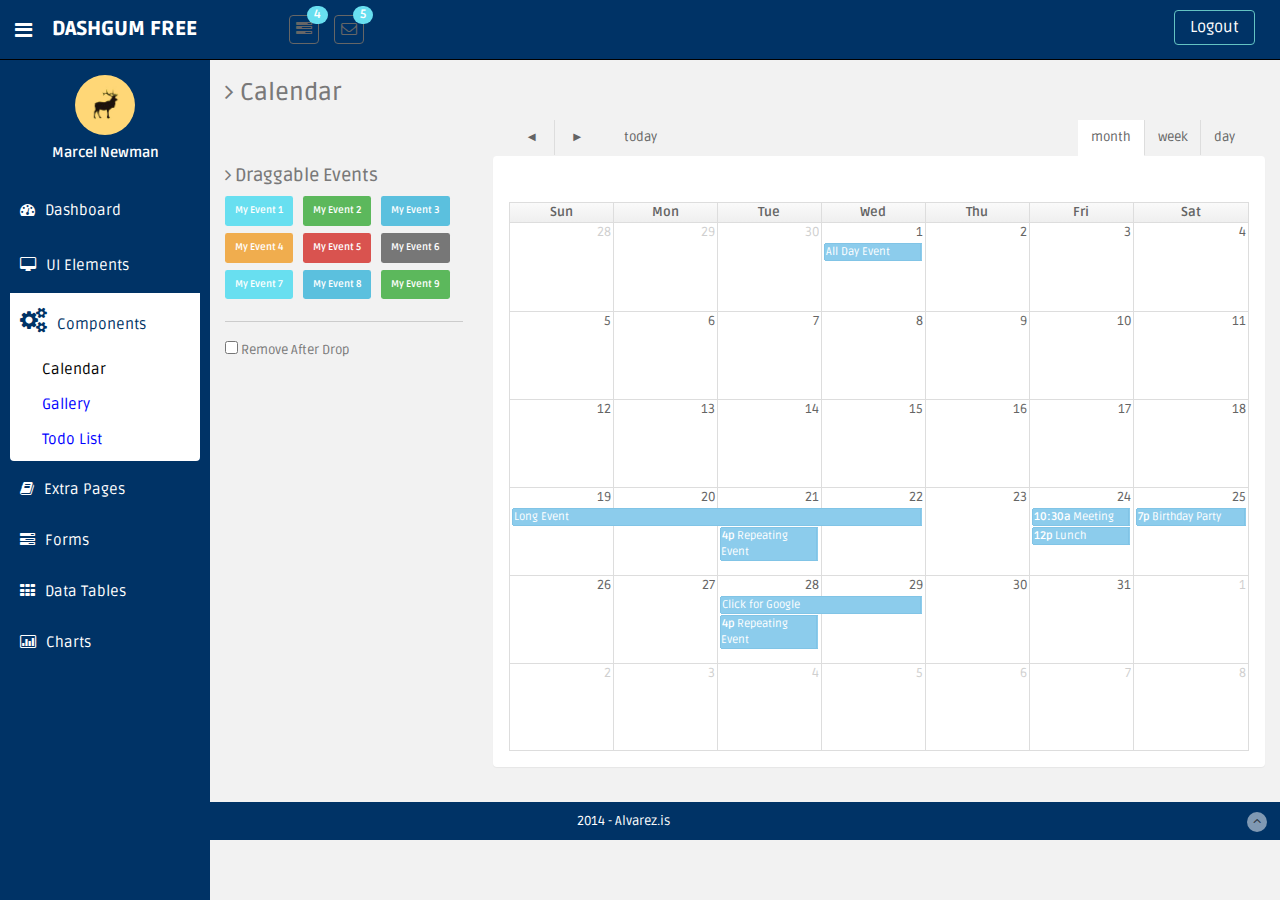
<file: calendar.html>
<!DOCTYPE html>
<html lang="en">
  <head>
    <meta charset="utf-8">
    <meta name="viewport" content="width=device-width, initial-scale=1.0">
    <meta name="description" content="">
    <meta name="author" content="Dashboard">
    <meta name="keyword" content="Dashboard, Bootstrap, Admin, Template, Theme, Responsive, Fluid, Retina">

    <title>DASHGUM - Bootstrap Admin Template</title>

    <!-- Bootstrap core CSS -->
    <link href="assets/css/bootstrap.css" rel="stylesheet">
    <!--external css-->
    <link href="assets/font-awesome/css/font-awesome.css" rel="stylesheet" />
    <link href="assets/js/fullcalendar/bootstrap-fullcalendar.css" rel="stylesheet" />
        
    <!-- Custom styles for this template -->
    <link href="assets/css/style.css" rel="stylesheet">
    <link href="assets/css/style-responsive.css" rel="stylesheet">

    <!-- HTML5 shim and Respond.js IE8 support of HTML5 elements and media queries -->
    <!--[if lt IE 9]>
      <script src="https://oss.maxcdn.com/libs/html5shiv/3.7.0/html5shiv.js"></script>
      <script src="https://oss.maxcdn.com/libs/respond.js/1.4.2/respond.min.js"></script>
    <![endif]-->
  </head>

  <body>

  <section id="container" >
      <!-- **********************************************************************************************************************************************************
      TOP BAR CONTENT & NOTIFICATIONS
      *********************************************************************************************************************************************************** -->
      <!--header start-->
      <header class="header black-bg">
              <div class="sidebar-toggle-box">
                  <div class="fa fa-bars tooltips" data-placement="right" data-original-title="Toggle Navigation"></div>
              </div>
            <!--logo start-->
            <a href="index.html" class="logo"><b>DASHGUM FREE</b></a>
            <!--logo end-->
            <div class="nav notify-row" id="top_menu">
                <!--  notification start -->
                <ul class="nav top-menu">
                    <!-- settings start -->
                    <li class="dropdown">
                        <a data-toggle="dropdown" class="dropdown-toggle" href="index.html#">
                            <i class="fa fa-tasks"></i>
                            <span class="badge bg-theme">4</span>
                        </a>
                        <ul class="dropdown-menu extended tasks-bar">
                            <div class="notify-arrow notify-arrow-green"></div>
                            <li>
                                <p class="green">You have 4 pending tasks</p>
                            </li>
                            <li>
                                <a href="index.html#">
                                    <div class="task-info">
                                        <div class="desc">DashGum Admin Panel</div>
                                        <div class="percent">40%</div>
                                    </div>
                                    <div class="progress progress-striped">
                                        <div class="progress-bar progress-bar-success" role="progressbar" aria-valuenow="40" aria-valuemin="0" aria-valuemax="100" style="width: 40%">
                                            <span class="sr-only">40% Complete (success)</span>
                                        </div>
                                    </div>
                                </a>
                            </li>
                            <li>
                                <a href="index.html#">
                                    <div class="task-info">
                                        <div class="desc">Database Update</div>
                                        <div class="percent">60%</div>
                                    </div>
                                    <div class="progress progress-striped">
                                        <div class="progress-bar progress-bar-warning" role="progressbar" aria-valuenow="60" aria-valuemin="0" aria-valuemax="100" style="width: 60%">
                                            <span class="sr-only">60% Complete (warning)</span>
                                        </div>
                                    </div>
                                </a>
                            </li>
                            <li>
                                <a href="index.html#">
                                    <div class="task-info">
                                        <div class="desc">Product Development</div>
                                        <div class="percent">80%</div>
                                    </div>
                                    <div class="progress progress-striped">
                                        <div class="progress-bar progress-bar-info" role="progressbar" aria-valuenow="80" aria-valuemin="0" aria-valuemax="100" style="width: 80%">
                                            <span class="sr-only">80% Complete</span>
                                        </div>
                                    </div>
                                </a>
                            </li>
                            <li>
                                <a href="index.html#">
                                    <div class="task-info">
                                        <div class="desc">Payments Sent</div>
                                        <div class="percent">70%</div>
                                    </div>
                                    <div class="progress progress-striped">
                                        <div class="progress-bar progress-bar-danger" role="progressbar" aria-valuenow="70" aria-valuemin="0" aria-valuemax="100" style="width: 70%">
                                            <span class="sr-only">70% Complete (Important)</span>
                                        </div>
                                    </div>
                                </a>
                            </li>
                            <li class="external">
                                <a href="#">See All Tasks</a>
                            </li>
                        </ul>
                    </li>
                    <!-- settings end -->
                    <!-- inbox dropdown start-->
                    <li id="header_inbox_bar" class="dropdown">
                        <a data-toggle="dropdown" class="dropdown-toggle" href="index.html#">
                            <i class="fa fa-envelope-o"></i>
                            <span class="badge bg-theme">5</span>
                        </a>
                        <ul class="dropdown-menu extended inbox">
                            <div class="notify-arrow notify-arrow-green"></div>
                            <li>
                                <p class="green">You have 5 new messages</p>
                            </li>
                            <li>
                                <a href="index.html#">
                                    <span class="photo"><img alt="avatar" src="assets/img/ui-zac.jpg"></span>
                                    <span class="subject">
                                    <span class="from">Zac Snider</span>
                                    <span class="time">Just now</span>
                                    </span>
                                    <span class="message">
                                        Hi mate, how is everything?
                                    </span>
                                </a>
                            </li>
                            <li>
                                <a href="index.html#">
                                    <span class="photo"><img alt="avatar" src="assets/img/ui-divya.jpg"></span>
                                    <span class="subject">
                                    <span class="from">Divya Manian</span>
                                    <span class="time">40 mins.</span>
                                    </span>
                                    <span class="message">
                                     Hi, I need your help with this.
                                    </span>
                                </a>
                            </li>
                            <li>
                                <a href="index.html#">
                                    <span class="photo"><img alt="avatar" src="assets/img/ui-danro.jpg"></span>
                                    <span class="subject">
                                    <span class="from">Dan Rogers</span>
                                    <span class="time">2 hrs.</span>
                                    </span>
                                    <span class="message">
                                        Love your new Dashboard.
                                    </span>
                                </a>
                            </li>
                            <li>
                                <a href="index.html#">
                                    <span class="photo"><img alt="avatar" src="assets/img/ui-sherman.jpg"></span>
                                    <span class="subject">
                                    <span class="from">Dj Sherman</span>
                                    <span class="time">4 hrs.</span>
                                    </span>
                                    <span class="message">
                                        Please, answer asap.
                                    </span>
                                </a>
                            </li>
                            <li>
                                <a href="index.html#">See all messages</a>
                            </li>
                        </ul>
                    </li>
                    <!-- inbox dropdown end -->
                </ul>
                <!--  notification end -->
            </div>
            <div class="top-menu">
            	<ul class="nav pull-right top-menu">
                    <li><a class="logout" href="login.html">Logout</a></li>
            	</ul>
            </div>
        </header>
      <!--header end-->
      
      <!-- **********************************************************************************************************************************************************
      MAIN SIDEBAR MENU
      *********************************************************************************************************************************************************** -->
      <!--sidebar start-->
      <aside>
          <div id="sidebar"  class="nav-collapse ">
              <!-- sidebar menu start-->
              <ul class="sidebar-menu" id="nav-accordion">
              
              	  <p class="centered"><a href="profile.html"><img src="assets/img/ui-sam.jpg" class="img-circle" width="60"></a></p>
              	  <h5 class="centered">Marcel Newman</h5>
              	  	
                  <li class="mt">
                      <a href="index.html">
                          <i class="fa fa-dashboard"></i>
                          <span>Dashboard</span>
                      </a>
                  </li>

                  <li class="sub-menu">
                      <a href="javascript:;" >
                          <i class="fa fa-desktop"></i>
                          <span>UI Elements</span>
                      </a>
                      <ul class="sub">
                          <li><a  href="general.html">General</a></li>
                          <li><a  href="buttons.html">Buttons</a></li>
                          <li><a  href="panels.html">Panels</a></li>
                      </ul>
                  </li>

                  <li class="sub-menu">
                      <a class="active" href="javascript:;" >
                          <i class="fa fa-cogs"></i>
                          <span>Components</span>
                      </a>
                      <ul class="sub">
                          <li class="active"><a  href="calendar.html">Calendar</a></li>
                          <li><a  href="gallery.html">Gallery</a></li>
                          <li><a  href="todo_list.html">Todo List</a></li>
                      </ul>
                  </li>
                  <li class="sub-menu">
                      <a href="javascript:;" >
                          <i class="fa fa-book"></i>
                          <span>Extra Pages</span>
                      </a>
                      <ul class="sub">
                          <li><a  href="blank.html">Blank Page</a></li>
                          <li><a  href="login.html">Login</a></li>
                          <li><a  href="lock_screen.html">Lock Screen</a></li>
                      </ul>
                  </li>
                  <li class="sub-menu">
                      <a href="javascript:;" >
                          <i class="fa fa-tasks"></i>
                          <span>Forms</span>
                      </a>
                      <ul class="sub">
                          <li><a  href="form_component.html">Form Components</a></li>
                      </ul>
                  </li>
                  <li class="sub-menu">
                      <a href="javascript:;" >
                          <i class="fa fa-th"></i>
                          <span>Data Tables</span>
                      </a>
                      <ul class="sub">
                          <li><a  href="basic_table.html">Basic Table</a></li>
                          <li><a  href="responsive_table.html">Responsive Table</a></li>
                      </ul>
                  </li>
                  <li class="sub-menu">
                      <a href="javascript:;" >
                          <i class=" fa fa-bar-chart-o"></i>
                          <span>Charts</span>
                      </a>
                      <ul class="sub">
                          <li><a  href="morris.html">Morris</a></li>
                          <li><a  href="chartjs.html">Chartjs</a></li>
                      </ul>
                  </li>

              </ul>
              <!-- sidebar menu end-->
          </div>
      </aside>
      <!--sidebar end-->

      <!-- **********************************************************************************************************************************************************
      MAIN CONTENT
      *********************************************************************************************************************************************************** -->
      <!--main content start-->
      <section id="main-content">
          <section class="wrapper">
          	<h3><i class="fa fa-angle-right"></i> Calendar</h3>
              <!-- page start-->
              <div class="row mt">
                  <aside class="col-lg-3 mt">
                      <h4><i class="fa fa-angle-right"></i> Draggable Events</h4>
                      <div id="external-events">
                          <div class="external-event label label-theme">My Event 1</div>
                          <div class="external-event label label-success">My Event 2</div>
                          <div class="external-event label label-info">My Event 3</div>
                          <div class="external-event label label-warning">My Event 4</div>
                          <div class="external-event label label-danger">My Event 5</div>
                          <div class="external-event label label-default">My Event 6</div>
                          <div class="external-event label label-theme">My Event 7</div>
                          <div class="external-event label label-info">My Event 8</div>
                          <div class="external-event label label-success">My Event 9</div>
                          <p class="drop-after">
                              <input type="checkbox" id="drop-remove">
                              Remove After Drop
                          </p>
                      </div>
                  </aside>
                  <aside class="col-lg-9 mt">
                      <section class="panel">
                          <div class="panel-body">
                              <div id="calendar" class="has-toolbar"></div>
                          </div>
                      </section>
                  </aside>
              </div>
              <!-- page end-->
		</section><! --/wrapper -->
      </section><!-- /MAIN CONTENT -->

      <!--main content end-->
      <!--footer start-->
      <footer class="site-footer">
          <div class="text-center">
              2014 - Alvarez.is
              <a href="calendar.html#" class="go-top">
                  <i class="fa fa-angle-up"></i>
              </a>
          </div>
      </footer>
      <!--footer end-->
  </section>

    <!-- js placed at the end of the document so the pages load faster -->
    <script src="assets/js/jquery.js"></script>
    <script src="assets/js/jquery-ui-1.9.2.custom.min.js"></script>
	<script src="assets/js/fullcalendar/fullcalendar.min.js"></script>    
    <script src="assets/js/bootstrap.min.js"></script>
    <script class="include" type="text/javascript" src="assets/js/jquery.dcjqaccordion.2.7.js"></script>
    <script src="assets/js/jquery.scrollTo.min.js"></script>
    <script src="assets/js/jquery.nicescroll.js" type="text/javascript"></script>


    <!--common script for all pages-->
    <script src="assets/js/common-scripts.js"></script>

    <!--script for this page-->
	<script src="assets/js/calendar-conf-events.js"></script>    
  
  <script>
      //custom select box

      $(function(){
          $("select.styled").customSelect();
      });

  </script>

  </body>
</html>
</file>
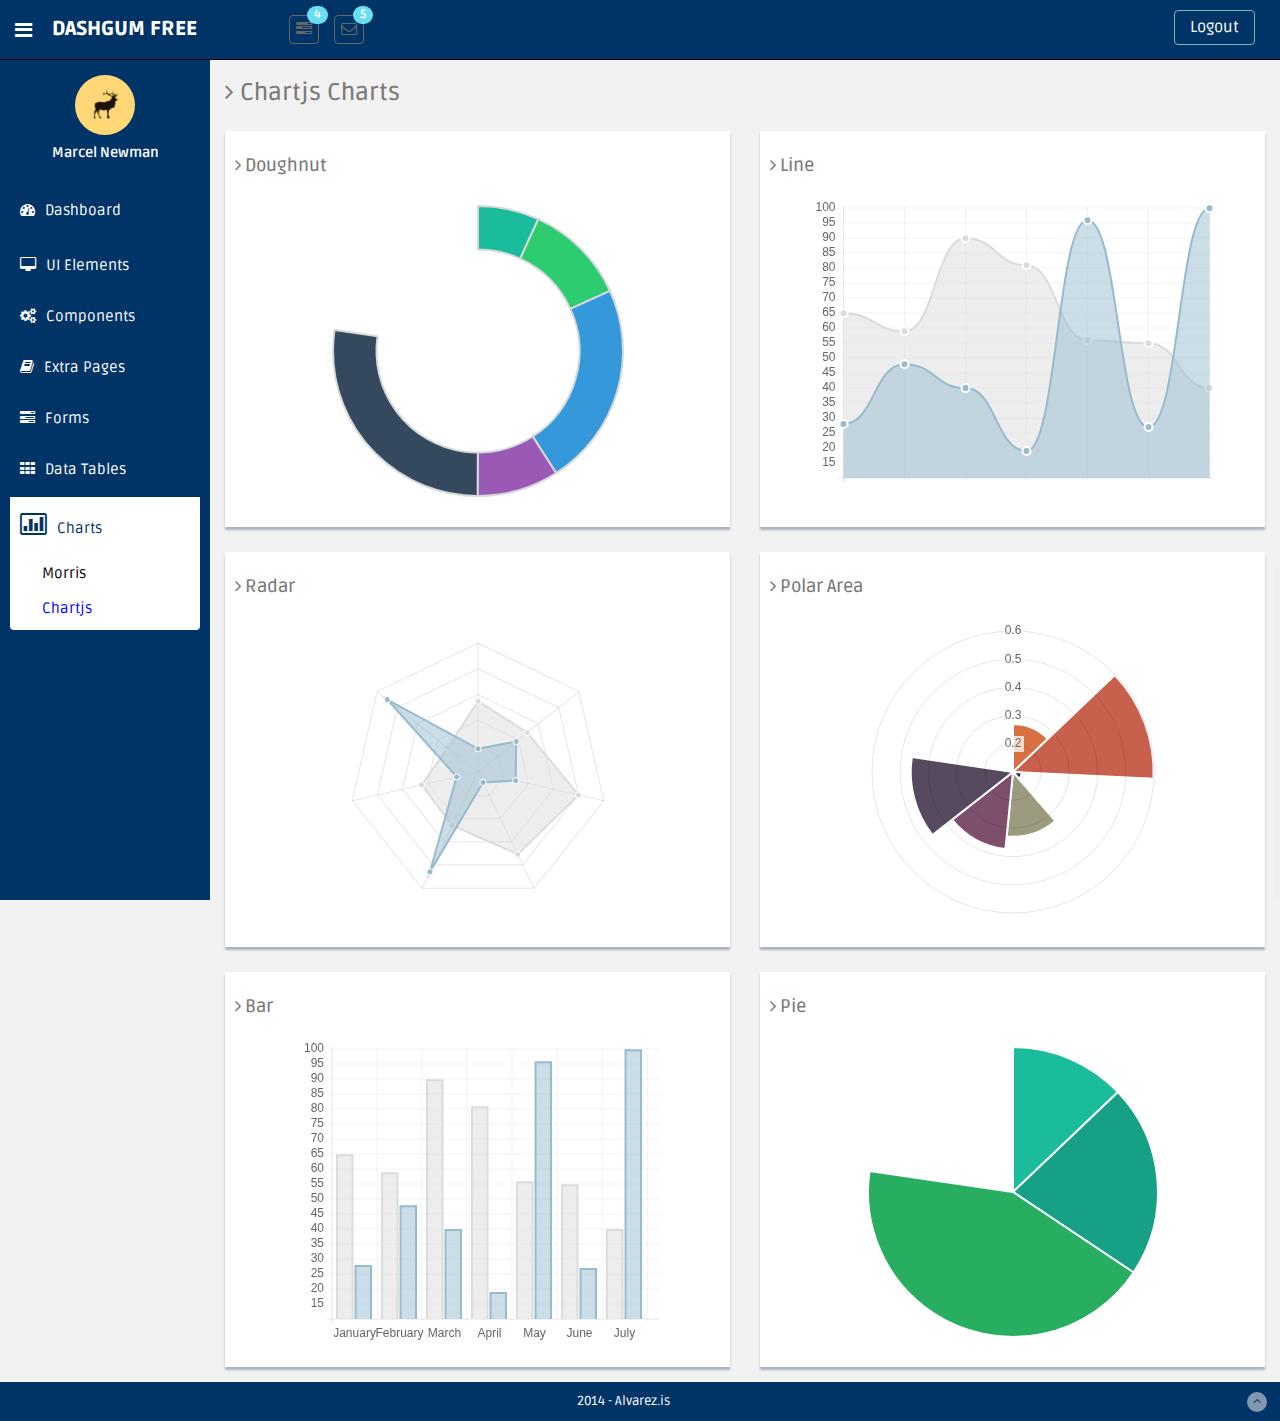
<file: chartjs.html>
<!DOCTYPE html>
<html lang="en">
  <head>
    <meta charset="utf-8">
    <meta name="viewport" content="width=device-width, initial-scale=1.0">
    <meta name="description" content="">
    <meta name="author" content="Dashboard">
    <meta name="keyword" content="Dashboard, Bootstrap, Admin, Template, Theme, Responsive, Fluid, Retina">

    <title>DASHGUM - Bootstrap Admin Template</title>

    <!-- Bootstrap core CSS -->
    <link href="assets/css/bootstrap.css" rel="stylesheet">
    <!--external css-->
    <link href="assets/font-awesome/css/font-awesome.css" rel="stylesheet" />
        
    <!-- Custom styles for this template -->
    <link href="assets/css/style.css" rel="stylesheet">
    <link href="assets/css/style-responsive.css" rel="stylesheet">
    

    <!-- HTML5 shim and Respond.js IE8 support of HTML5 elements and media queries -->
    <!--[if lt IE 9]>
      <script src="https://oss.maxcdn.com/libs/html5shiv/3.7.0/html5shiv.js"></script>
      <script src="https://oss.maxcdn.com/libs/respond.js/1.4.2/respond.min.js"></script>
    <![endif]-->
  </head>

  <body>

  <section id="container" >
      <!-- **********************************************************************************************************************************************************
      TOP BAR CONTENT & NOTIFICATIONS
      *********************************************************************************************************************************************************** -->
      <!--header start-->
      <header class="header black-bg">
              <div class="sidebar-toggle-box">
                  <div class="fa fa-bars tooltips" data-placement="right" data-original-title="Toggle Navigation"></div>
              </div>
            <!--logo start-->
            <a href="index.html" class="logo"><b>DASHGUM FREE</b></a>
            <!--logo end-->
            <div class="nav notify-row" id="top_menu">
                <!--  notification start -->
                <ul class="nav top-menu">
                    <!-- settings start -->
                    <li class="dropdown">
                        <a data-toggle="dropdown" class="dropdown-toggle" href="index.html#">
                            <i class="fa fa-tasks"></i>
                            <span class="badge bg-theme">4</span>
                        </a>
                        <ul class="dropdown-menu extended tasks-bar">
                            <div class="notify-arrow notify-arrow-green"></div>
                            <li>
                                <p class="green">You have 4 pending tasks</p>
                            </li>
                            <li>
                                <a href="index.html#">
                                    <div class="task-info">
                                        <div class="desc">DashGum Admin Panel</div>
                                        <div class="percent">40%</div>
                                    </div>
                                    <div class="progress progress-striped">
                                        <div class="progress-bar progress-bar-success" role="progressbar" aria-valuenow="40" aria-valuemin="0" aria-valuemax="100" style="width: 40%">
                                            <span class="sr-only">40% Complete (success)</span>
                                        </div>
                                    </div>
                                </a>
                            </li>
                            <li>
                                <a href="index.html#">
                                    <div class="task-info">
                                        <div class="desc">Database Update</div>
                                        <div class="percent">60%</div>
                                    </div>
                                    <div class="progress progress-striped">
                                        <div class="progress-bar progress-bar-warning" role="progressbar" aria-valuenow="60" aria-valuemin="0" aria-valuemax="100" style="width: 60%">
                                            <span class="sr-only">60% Complete (warning)</span>
                                        </div>
                                    </div>
                                </a>
                            </li>
                            <li>
                                <a href="index.html#">
                                    <div class="task-info">
                                        <div class="desc">Product Development</div>
                                        <div class="percent">80%</div>
                                    </div>
                                    <div class="progress progress-striped">
                                        <div class="progress-bar progress-bar-info" role="progressbar" aria-valuenow="80" aria-valuemin="0" aria-valuemax="100" style="width: 80%">
                                            <span class="sr-only">80% Complete</span>
                                        </div>
                                    </div>
                                </a>
                            </li>
                            <li>
                                <a href="index.html#">
                                    <div class="task-info">
                                        <div class="desc">Payments Sent</div>
                                        <div class="percent">70%</div>
                                    </div>
                                    <div class="progress progress-striped">
                                        <div class="progress-bar progress-bar-danger" role="progressbar" aria-valuenow="70" aria-valuemin="0" aria-valuemax="100" style="width: 70%">
                                            <span class="sr-only">70% Complete (Important)</span>
                                        </div>
                                    </div>
                                </a>
                            </li>
                            <li class="external">
                                <a href="#">See All Tasks</a>
                            </li>
                        </ul>
                    </li>
                    <!-- settings end -->
                    <!-- inbox dropdown start-->
                    <li id="header_inbox_bar" class="dropdown">
                        <a data-toggle="dropdown" class="dropdown-toggle" href="index.html#">
                            <i class="fa fa-envelope-o"></i>
                            <span class="badge bg-theme">5</span>
                        </a>
                        <ul class="dropdown-menu extended inbox">
                            <div class="notify-arrow notify-arrow-green"></div>
                            <li>
                                <p class="green">You have 5 new messages</p>
                            </li>
                            <li>
                                <a href="index.html#">
                                    <span class="photo"><img alt="avatar" src="assets/img/ui-zac.jpg"></span>
                                    <span class="subject">
                                    <span class="from">Zac Snider</span>
                                    <span class="time">Just now</span>
                                    </span>
                                    <span class="message">
                                        Hi mate, how is everything?
                                    </span>
                                </a>
                            </li>
                            <li>
                                <a href="index.html#">
                                    <span class="photo"><img alt="avatar" src="assets/img/ui-divya.jpg"></span>
                                    <span class="subject">
                                    <span class="from">Divya Manian</span>
                                    <span class="time">40 mins.</span>
                                    </span>
                                    <span class="message">
                                     Hi, I need your help with this.
                                    </span>
                                </a>
                            </li>
                            <li>
                                <a href="index.html#">
                                    <span class="photo"><img alt="avatar" src="assets/img/ui-danro.jpg"></span>
                                    <span class="subject">
                                    <span class="from">Dan Rogers</span>
                                    <span class="time">2 hrs.</span>
                                    </span>
                                    <span class="message">
                                        Love your new Dashboard.
                                    </span>
                                </a>
                            </li>
                            <li>
                                <a href="index.html#">
                                    <span class="photo"><img alt="avatar" src="assets/img/ui-sherman.jpg"></span>
                                    <span class="subject">
                                    <span class="from">Dj Sherman</span>
                                    <span class="time">4 hrs.</span>
                                    </span>
                                    <span class="message">
                                        Please, answer asap.
                                    </span>
                                </a>
                            </li>
                            <li>
                                <a href="index.html#">See all messages</a>
                            </li>
                        </ul>
                    </li>
                    <!-- inbox dropdown end -->
                </ul>
                <!--  notification end -->
            </div>
            <div class="top-menu">
            	<ul class="nav pull-right top-menu">
                    <li><a class="logout" href="login.html">Logout</a></li>
            	</ul>
            </div>
        </header>
      <!--header end-->
      
      <!-- **********************************************************************************************************************************************************
      MAIN SIDEBAR MENU
      *********************************************************************************************************************************************************** -->
      <!--sidebar start-->
      <aside>
          <div id="sidebar"  class="nav-collapse ">
              <!-- sidebar menu start-->
              <ul class="sidebar-menu" id="nav-accordion">
              
              	  <p class="centered"><a href="profile.html"><img src="assets/img/ui-sam.jpg" class="img-circle" width="60"></a></p>
              	  <h5 class="centered">Marcel Newman</h5>
              	  	
                  <li class="mt">
                      <a href="index.html">
                          <i class="fa fa-dashboard"></i>
                          <span>Dashboard</span>
                      </a>
                  </li>

                  <li class="sub-menu">
                      <a href="javascript:;" >
                          <i class="fa fa-desktop"></i>
                          <span>UI Elements</span>
                      </a>
                      <ul class="sub">
                          <li><a  href="general.html">General</a></li>
                          <li><a  href="buttons.html">Buttons</a></li>
                          <li><a  href="panels.html">Panels</a></li>
                      </ul>
                  </li>

                  <li class="sub-menu">
                      <a href="javascript:;" >
                          <i class="fa fa-cogs"></i>
                          <span>Components</span>
                      </a>
                      <ul class="sub">
                          <li><a  href="calendar.html">Calendar</a></li>
                          <li><a  href="gallery.html">Gallery</a></li>
                          <li><a  href="todo_list.html">Todo List</a></li>
                      </ul>
                  </li>
                  <li class="sub-menu">
                      <a href="javascript:;" >
                          <i class="fa fa-book"></i>
                          <span>Extra Pages</span>
                      </a>
                      <ul class="sub">
                          <li><a  href="blank.html">Blank Page</a></li>
                          <li><a  href="login.html">Login</a></li>
                          <li><a  href="lock_screen.html">Lock Screen</a></li>
                      </ul>
                  </li>
                  <li class="sub-menu">
                      <a href="javascript:;" >
                          <i class="fa fa-tasks"></i>
                          <span>Forms</span>
                      </a>
                      <ul class="sub">
                          <li><a  href="form_component.html">Form Components</a></li>
                      </ul>
                  </li>
                  <li class="sub-menu">
                      <a href="javascript:;" >
                          <i class="fa fa-th"></i>
                          <span>Data Tables</span>
                      </a>
                      <ul class="sub">
                          <li><a  href="basic_table.html">Basic Table</a></li>
                          <li><a  href="responsive_table.html">Responsive Table</a></li>
                      </ul>
                  </li>
                  <li class="sub-menu">
                      <a class="active" href="javascript:;" >
                          <i class=" fa fa-bar-chart-o"></i>
                          <span>Charts</span>
                      </a>
                      <ul class="sub">
                          <li class="active"><a  href="morris.html">Morris</a></li>
                          <li><a  href="chartjs.html">Chartjs</a></li>
                      </ul>
                  </li>

              </ul>
              <!-- sidebar menu end-->
          </div>
      </aside>
      <!--sidebar end-->
      
      <!-- **********************************************************************************************************************************************************
      MAIN CONTENT
      *********************************************************************************************************************************************************** -->
      <!--main content start-->
      <section id="main-content">
          <section class="wrapper">
          <h3><i class="fa fa-angle-right"></i> Chartjs Charts</h3>
              <!-- page start-->
              <div class="tab-pane" id="chartjs">
                  <div class="row mt">
                      <div class="col-lg-6">
                          <div class="content-panel">
							  <h4><i class="fa fa-angle-right"></i> Doughnut</h4>
                              <div class="panel-body text-center">
                                  <canvas id="doughnut" height="300" width="400"></canvas>
                              </div>
                          </div>
                      </div>
                      <div class="col-lg-6">
                          <div class="content-panel">
							  <h4><i class="fa fa-angle-right"></i> Line</h4>
                              <div class="panel-body text-center">
                                  <canvas id="line" height="300" width="400"></canvas>
                              </div>
                          </div>
                      </div>
                  </div>
                  <div class="row mt">
                      <div class="col-lg-6">
                          <div class="content-panel">
							  <h4><i class="fa fa-angle-right"></i> Radar</h4>
                              <div class="panel-body text-center">
                                  <canvas id="radar" height="300" width="400"></canvas>
                              </div>
                          </div>
                      </div>
                      <div class="col-lg-6">
                          <div class="content-panel">
							  <h4><i class="fa fa-angle-right"></i> Polar Area</h4>
                              <div class="panel-body text-center">
                                  <canvas id="polarArea" height="300" width="400"></canvas>
                              </div>
                          </div>
                      </div>
                  </div>
                  <div class="row mt">
                      <div class="col-lg-6">
                          <div class="content-panel">
							  <h4><i class="fa fa-angle-right"></i> Bar</h4>
                              <div class="panel-body text-center">
                                  <canvas id="bar" height="300" width="400"></canvas>
                              </div>
                          </div>
                      </div>
                      <div class="col-lg-6">
                          <div class="content-panel">
							  <h4><i class="fa fa-angle-right"></i> Pie</h4>
                              <div class="panel-body text-center">
                                  <canvas id="pie" height="300" width="400"></canvas>
                              </div>
                          </div>
                      </div>
                  </div>
              </div>
              <!-- page end-->
          </section>          
      </section><!-- /MAIN CONTENT -->

      <!--main content end-->
      <!--footer start-->
      <footer class="site-footer">
          <div class="text-center">
              2014 - Alvarez.is
              <a href="chartjs.html#" class="go-top">
                  <i class="fa fa-angle-up"></i>
              </a>
          </div>
      </footer>
      <!--footer end-->
  </section>

    <!-- js placed at the end of the document so the pages load faster -->
    <script src="assets/js/jquery.js"></script>
    <script src="assets/js/bootstrap.min.js"></script>
    <script class="include" type="text/javascript" src="assets/js/jquery.dcjqaccordion.2.7.js"></script>
    <script src="assets/js/jquery.scrollTo.min.js"></script>
    <script src="assets/js/jquery.nicescroll.js" type="text/javascript"></script>


    <!--common script for all pages-->
    <script src="assets/js/common-scripts.js"></script>

    <!--script for this page-->
    <script src="assets/js/chart-master/Chart.js"></script>
    <script src="assets/js/chartjs-conf.js"></script>
    
  <script>
      //custom select box

      $(function(){
          $('select.styled').customSelect();
      });

  </script>

  </body>
</html>
</file>
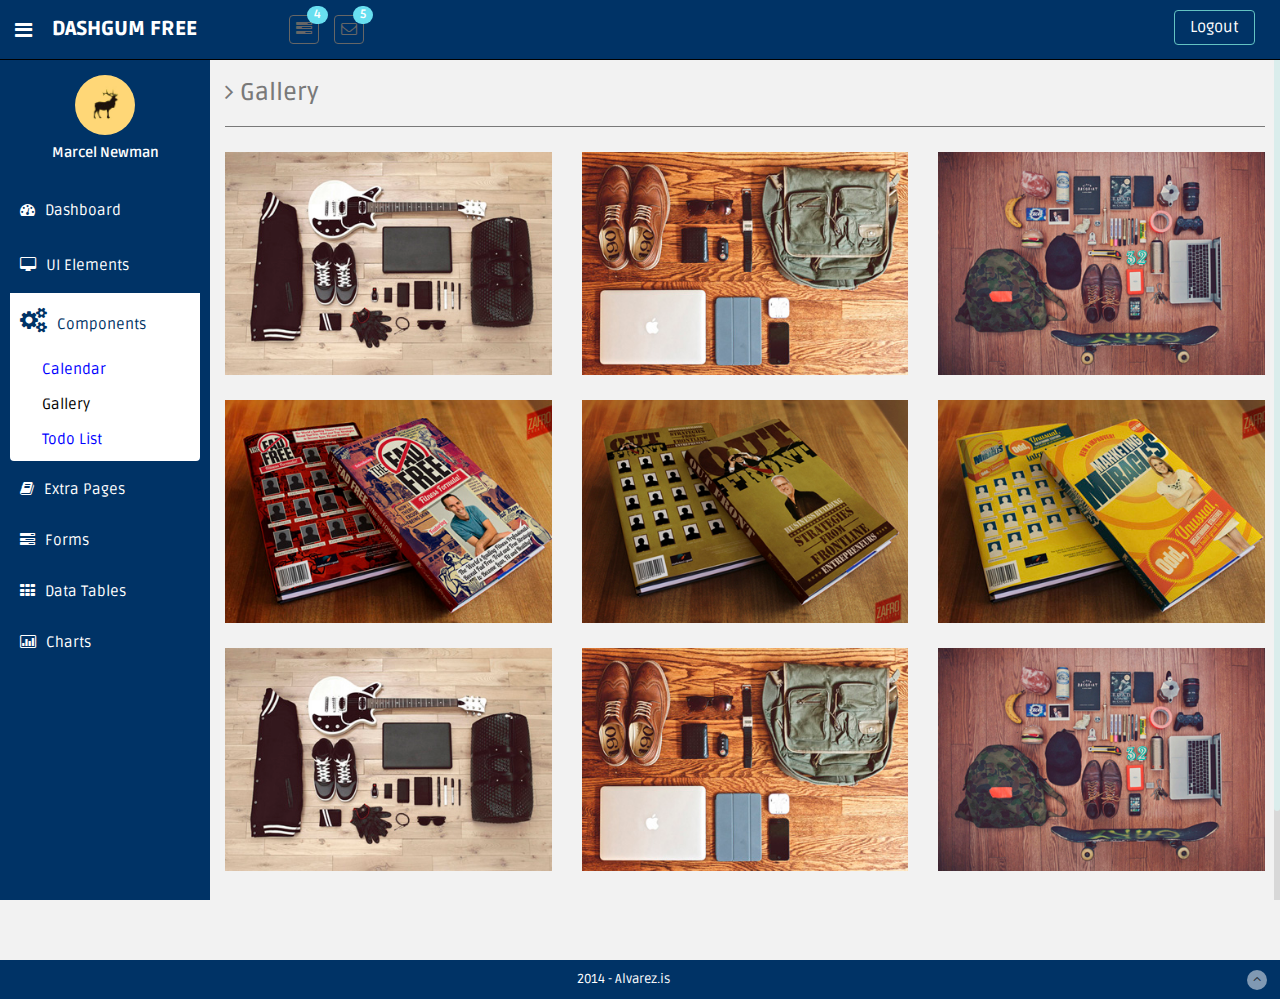
<file: gallery.html>
<!DOCTYPE html>
<html lang="en">
  <head>
    <meta charset="utf-8">
    <meta name="viewport" content="width=device-width, initial-scale=1.0">
    <meta name="description" content="">
    <meta name="author" content="Dashboard">
    <meta name="keyword" content="Dashboard, Bootstrap, Admin, Template, Theme, Responsive, Fluid, Retina">

    <title>DASHGUM - Bootstrap Admin Template</title>

    <!-- Bootstrap core CSS -->
    <link href="assets/css/bootstrap.css" rel="stylesheet">
    <!--external css-->
    <link href="assets/font-awesome/css/font-awesome.css" rel="stylesheet" />
    <link href="assets/js/fancybox/jquery.fancybox.css" rel="stylesheet" />
    <!-- Custom styles for this template -->
    <link href="assets/css/style.css" rel="stylesheet">
    <link href="assets/css/style-responsive.css" rel="stylesheet">

    <script src="assets/js/jquery.js"></script>


    <!-- HTML5 shim and Respond.js IE8 support of HTML5 elements and media queries -->
    <!--[if lt IE 9]>
      <script src="https://oss.maxcdn.com/libs/html5shiv/3.7.0/html5shiv.js"></script>
      <script src="https://oss.maxcdn.com/libs/respond.js/1.4.2/respond.min.js"></script>
    <![endif]-->
  </head>

  <body>

  <section id="container" >
      <!-- **********************************************************************************************************************************************************
      TOP BAR CONTENT & NOTIFICATIONS
      *********************************************************************************************************************************************************** -->
      <!--header start-->
      <header class="header black-bg">
              <div class="sidebar-toggle-box">
                  <div class="fa fa-bars tooltips" data-placement="right" data-original-title="Toggle Navigation"></div>
              </div>
            <!--logo start-->
            <a href="index.html" class="logo"><b>DASHGUM FREE</b></a>
            <!--logo end-->
            <div class="nav notify-row" id="top_menu">
                <!--  notification start -->
                <ul class="nav top-menu">
                    <!-- settings start -->
                    <li class="dropdown">
                        <a data-toggle="dropdown" class="dropdown-toggle" href="index.html#">
                            <i class="fa fa-tasks"></i>
                            <span class="badge bg-theme">4</span>
                        </a>
                        <ul class="dropdown-menu extended tasks-bar">
                            <div class="notify-arrow notify-arrow-green"></div>
                            <li>
                                <p class="green">You have 4 pending tasks</p>
                            </li>
                            <li>
                                <a href="index.html#">
                                    <div class="task-info">
                                        <div class="desc">DashGum Admin Panel</div>
                                        <div class="percent">40%</div>
                                    </div>
                                    <div class="progress progress-striped">
                                        <div class="progress-bar progress-bar-success" role="progressbar" aria-valuenow="40" aria-valuemin="0" aria-valuemax="100" style="width: 40%">
                                            <span class="sr-only">40% Complete (success)</span>
                                        </div>
                                    </div>
                                </a>
                            </li>
                            <li>
                                <a href="index.html#">
                                    <div class="task-info">
                                        <div class="desc">Database Update</div>
                                        <div class="percent">60%</div>
                                    </div>
                                    <div class="progress progress-striped">
                                        <div class="progress-bar progress-bar-warning" role="progressbar" aria-valuenow="60" aria-valuemin="0" aria-valuemax="100" style="width: 60%">
                                            <span class="sr-only">60% Complete (warning)</span>
                                        </div>
                                    </div>
                                </a>
                            </li>
                            <li>
                                <a href="index.html#">
                                    <div class="task-info">
                                        <div class="desc">Product Development</div>
                                        <div class="percent">80%</div>
                                    </div>
                                    <div class="progress progress-striped">
                                        <div class="progress-bar progress-bar-info" role="progressbar" aria-valuenow="80" aria-valuemin="0" aria-valuemax="100" style="width: 80%">
                                            <span class="sr-only">80% Complete</span>
                                        </div>
                                    </div>
                                </a>
                            </li>
                            <li>
                                <a href="index.html#">
                                    <div class="task-info">
                                        <div class="desc">Payments Sent</div>
                                        <div class="percent">70%</div>
                                    </div>
                                    <div class="progress progress-striped">
                                        <div class="progress-bar progress-bar-danger" role="progressbar" aria-valuenow="70" aria-valuemin="0" aria-valuemax="100" style="width: 70%">
                                            <span class="sr-only">70% Complete (Important)</span>
                                        </div>
                                    </div>
                                </a>
                            </li>
                            <li class="external">
                                <a href="#">See All Tasks</a>
                            </li>
                        </ul>
                    </li>
                    <!-- settings end -->
                    <!-- inbox dropdown start-->
                    <li id="header_inbox_bar" class="dropdown">
                        <a data-toggle="dropdown" class="dropdown-toggle" href="index.html#">
                            <i class="fa fa-envelope-o"></i>
                            <span class="badge bg-theme">5</span>
                        </a>
                        <ul class="dropdown-menu extended inbox">
                            <div class="notify-arrow notify-arrow-green"></div>
                            <li>
                                <p class="green">You have 5 new messages</p>
                            </li>
                            <li>
                                <a href="index.html#">
                                    <span class="photo"><img alt="avatar" src="assets/img/ui-zac.jpg"></span>
                                    <span class="subject">
                                    <span class="from">Zac Snider</span>
                                    <span class="time">Just now</span>
                                    </span>
                                    <span class="message">
                                        Hi mate, how is everything?
                                    </span>
                                </a>
                            </li>
                            <li>
                                <a href="index.html#">
                                    <span class="photo"><img alt="avatar" src="assets/img/ui-divya.jpg"></span>
                                    <span class="subject">
                                    <span class="from">Divya Manian</span>
                                    <span class="time">40 mins.</span>
                                    </span>
                                    <span class="message">
                                     Hi, I need your help with this.
                                    </span>
                                </a>
                            </li>
                            <li>
                                <a href="index.html#">
                                    <span class="photo"><img alt="avatar" src="assets/img/ui-danro.jpg"></span>
                                    <span class="subject">
                                    <span class="from">Dan Rogers</span>
                                    <span class="time">2 hrs.</span>
                                    </span>
                                    <span class="message">
                                        Love your new Dashboard.
                                    </span>
                                </a>
                            </li>
                            <li>
                                <a href="index.html#">
                                    <span class="photo"><img alt="avatar" src="assets/img/ui-sherman.jpg"></span>
                                    <span class="subject">
                                    <span class="from">Dj Sherman</span>
                                    <span class="time">4 hrs.</span>
                                    </span>
                                    <span class="message">
                                        Please, answer asap.
                                    </span>
                                </a>
                            </li>
                            <li>
                                <a href="index.html#">See all messages</a>
                            </li>
                        </ul>
                    </li>
                    <!-- inbox dropdown end -->
                </ul>
                <!--  notification end -->
            </div>
            <div class="top-menu">
            	<ul class="nav pull-right top-menu">
                    <li><a class="logout" href="login.html">Logout</a></li>
            	</ul>
            </div>
        </header>
      <!--header end-->
      
      <!-- **********************************************************************************************************************************************************
      MAIN SIDEBAR MENU
      *********************************************************************************************************************************************************** -->
      <!--sidebar start-->
      <aside>
          <div id="sidebar"  class="nav-collapse ">
              <!-- sidebar menu start-->
              <ul class="sidebar-menu" id="nav-accordion">
              
              	  <p class="centered"><a href="profile.html"><img src="assets/img/ui-sam.jpg" class="img-circle" width="60"></a></p>
              	  <h5 class="centered">Marcel Newman</h5>
              	  	
                  <li class="mt">
                      <a href="index.html">
                          <i class="fa fa-dashboard"></i>
                          <span>Dashboard</span>
                      </a>
                  </li>

                  <li class="sub-menu">
                      <a href="javascript:;" >
                          <i class="fa fa-desktop"></i>
                          <span>UI Elements</span>
                      </a>
                      <ul class="sub">
                          <li><a  href="general.html">General</a></li>
                          <li><a  href="buttons.html">Buttons</a></li>
                          <li><a  href="panels.html">Panels</a></li>
                      </ul>
                  </li>

                  <li class="sub-menu">
                      <a class="active" href="javascript:;" >
                          <i class="fa fa-cogs"></i>
                          <span>Components</span>
                      </a>
                      <ul class="sub">
                          <li><a  href="calendar.html">Calendar</a></li>
                          <li class="active"><a  href="gallery.html">Gallery</a></li>
                          <li><a  href="todo_list.html">Todo List</a></li>
                      </ul>
                  </li>
                  <li class="sub-menu">
                      <a href="javascript:;" >
                          <i class="fa fa-book"></i>
                          <span>Extra Pages</span>
                      </a>
                      <ul class="sub">
                          <li><a  href="blank.html">Blank Page</a></li>
                          <li><a  href="login.html">Login</a></li>
                          <li><a  href="lock_screen.html">Lock Screen</a></li>
                      </ul>
                  </li>
                  <li class="sub-menu">
                      <a href="javascript:;" >
                          <i class="fa fa-tasks"></i>
                          <span>Forms</span>
                      </a>
                      <ul class="sub">
                          <li><a  href="form_component.html">Form Components</a></li>
                      </ul>
                  </li>
                  <li class="sub-menu">
                      <a href="javascript:;" >
                          <i class="fa fa-th"></i>
                          <span>Data Tables</span>
                      </a>
                      <ul class="sub">
                          <li><a  href="basic_table.html">Basic Table</a></li>
                          <li><a  href="responsive_table.html">Responsive Table</a></li>
                      </ul>
                  </li>
                  <li class="sub-menu">
                      <a href="javascript:;" >
                          <i class=" fa fa-bar-chart-o"></i>
                          <span>Charts</span>
                      </a>
                      <ul class="sub">
                          <li><a  href="morris.html">Morris</a></li>
                          <li><a  href="chartjs.html">Chartjs</a></li>
                      </ul>
                  </li>

              </ul>
              <!-- sidebar menu end-->
          </div>
      </aside>
      <!--sidebar end-->
      
      <!-- **********************************************************************************************************************************************************
      MAIN CONTENT
      *********************************************************************************************************************************************************** -->
      <!--main content start-->
      <section id="main-content">
          <section class="wrapper site-min-height">
          	<h3><i class="fa fa-angle-right"></i> Gallery</h3>
          	<hr>
				<div class="row mt">
					<div class="col-lg-4 col-md-4 col-sm-4 col-xs-12 desc">
						<div class="project-wrapper">
		                    <div class="project">
		                        <div class="photo-wrapper">
		                            <div class="photo">
		                            	<a class="fancybox" href="assets/img/portfolio/port04.jpg"><img class="img-responsive" src="assets/img/portfolio/port04.jpg" alt=""></a>
		                            </div>
		                            <div class="overlay"></div>
		                        </div>
		                    </div>
		                </div>
					</div><!-- col-lg-4 -->
					
					<div class="col-lg-4 col-md-4 col-sm-4 col-xs-12 desc">
						<div class="project-wrapper">
		                    <div class="project">
		                        <div class="photo-wrapper">
		                            <div class="photo">
		                            	<a class="fancybox" href="assets/img/portfolio/port05.jpg"><img class="img-responsive" src="assets/img/portfolio/port05.jpg" alt=""></a>
		                            </div>
		                            <div class="overlay"></div>
		                        </div>
		                    </div>
		                </div>
					</div><!-- col-lg-4 -->
					
					<div class="col-lg-4 col-md-4 col-sm-4 col-xs-12 desc">
						<div class="project-wrapper">
		                    <div class="project">
		                        <div class="photo-wrapper">
		                            <div class="photo">
		                            	<a class="fancybox" href="assets/img/portfolio/port06.jpg"><img class="img-responsive" src="assets/img/portfolio/port06.jpg" alt=""></a>
		                            </div>
		                            <div class="overlay"></div>
		                        </div>
		                    </div>
		                </div>
					</div><!-- col-lg-4 -->
				</div><!-- /row -->

				<div class="row mt">
					<div class="col-lg-4 col-md-4 col-sm-4 col-xs-12 desc">
						<div class="project-wrapper">
		                    <div class="project">
		                        <div class="photo-wrapper">
		                            <div class="photo">
		                            	<a class="fancybox" href="assets/img/portfolio/port01.jpg"><img class="img-responsive" src="assets/img/portfolio/port01.jpg" alt=""></a>
		                            </div>
		                            <div class="overlay"></div>
		                        </div>
		                    </div>
		                </div>
					</div><!-- col-lg-4 -->
					
					<div class="col-lg-4 col-md-4 col-sm-4 col-xs-12 desc">
						<div class="project-wrapper">
		                    <div class="project">
		                        <div class="photo-wrapper">
		                            <div class="photo">
		                            	<a class="fancybox" href="assets/img/portfolio/port02.jpg"><img class="img-responsive" src="assets/img/portfolio/port02.jpg" alt=""></a>
		                            </div>
		                            <div class="overlay"></div>
		                        </div>
		                    </div>
		                </div>
					</div><!-- col-lg-4 -->
					
					<div class="col-lg-4 col-md-4 col-sm-4 col-xs-12 desc">
						<div class="project-wrapper">
		                    <div class="project">
		                        <div class="photo-wrapper">
		                            <div class="photo">
		                            	<a class="fancybox" href="assets/img/portfolio/port03.jpg"><img class="img-responsive" src="assets/img/portfolio/port03.jpg" alt=""></a>
		                            </div>
		                            <div class="overlay"></div>
		                        </div>
		                    </div>
		                </div>
					</div><!-- col-lg-4 -->
				</div><!-- /row -->

				<div class="row mt mb">
					<div class="col-lg-4 col-md-4 col-sm-4 col-xs-12 desc">
						<div class="project-wrapper">
		                    <div class="project">
		                        <div class="photo-wrapper">
		                            <div class="photo">
		                            	<a class="fancybox" href="assets/img/portfolio/port04.jpg"><img class="img-responsive" src="assets/img/portfolio/port04.jpg" alt=""></a>
		                            </div>
		                            <div class="overlay"></div>
		                        </div>
		                    </div>
		                </div>
					</div><!-- col-lg-4 -->
					
					<div class="col-lg-4 col-md-4 col-sm-4 col-xs-12 desc">
						<div class="project-wrapper">
		                    <div class="project">
		                        <div class="photo-wrapper">
		                            <div class="photo">
		                            	<a class="fancybox" href="assets/img/portfolio/port05.jpg"><img class="img-responsive" src="assets/img/portfolio/port05.jpg" alt=""></a>
		                            </div>
		                            <div class="overlay"></div>
		                        </div>
		                    </div>
		                </div>
					</div><!-- col-lg-4 -->
					
					<div class="col-lg-4 col-md-4 col-sm-4 col-xs-12 desc">
						<div class="project-wrapper">
		                    <div class="project">
		                        <div class="photo-wrapper">
		                            <div class="photo">
		                            	<a class="fancybox" href="assets/img/portfolio/port06.jpg"><img class="img-responsive" src="assets/img/portfolio/port06.jpg" alt=""></a>
		                            </div>
		                            <div class="overlay"></div>
		                        </div>
		                    </div>
		                </div>
					</div><!-- col-lg-4 -->
				</div><!-- /row -->

		</section><! --/wrapper -->
      </section><!-- /MAIN CONTENT -->

      <!--main content end-->
      <!--footer start-->
      <footer class="site-footer">
          <div class="text-center">
              2014 - Alvarez.is
              <a href="gallery.html#" class="go-top">
                  <i class="fa fa-angle-up"></i>
              </a>
          </div>
      </footer>
      <!--footer end-->
  </section>

    <!-- js placed at the end of the document so the pages load faster -->
	<script src="assets/js/fancybox/jquery.fancybox.js"></script>    
    <script src="assets/js/bootstrap.min.js"></script>
    <script class="include" type="text/javascript" src="assets/js/jquery.dcjqaccordion.2.7.js"></script>
    <script src="assets/js/jquery.scrollTo.min.js"></script>
    <script src="assets/js/jquery.nicescroll.js" type="text/javascript"></script>


    <!--common script for all pages-->
    <script src="assets/js/common-scripts.js"></script>

    <!--script for this page-->
  
  <script type="text/javascript">
      $(function() {
        //    fancybox
          jQuery(".fancybox").fancybox();
      });

  </script>
  
  <script>
      //custom select box

      $(function(){
          $("select.styled").customSelect();
      });

  </script>

  </body>
</html>
</file>
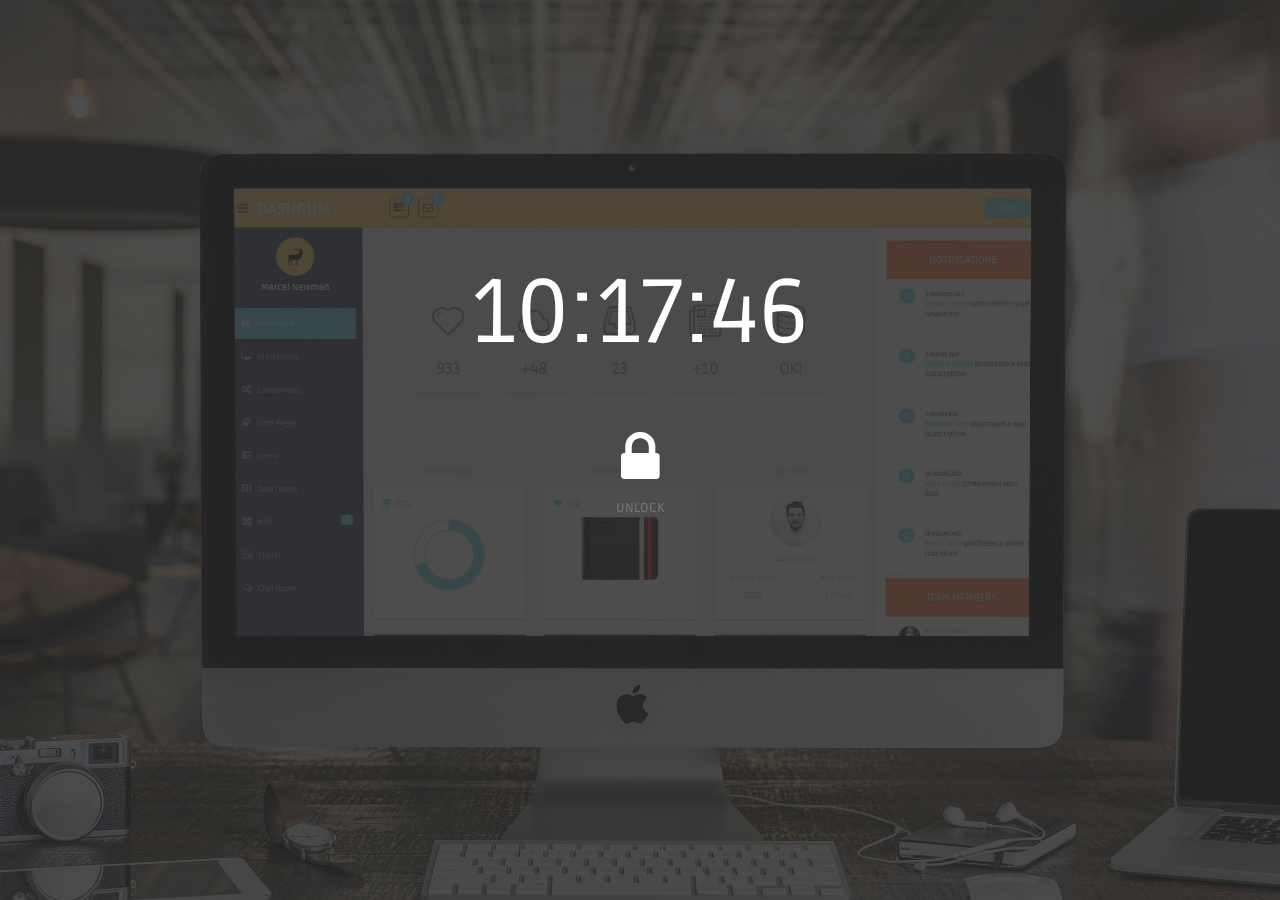
<file: lock_screen.html>
<!DOCTYPE html>
<html lang="en">
  <head>
    <meta charset="utf-8">
    <meta name="viewport" content="width=device-width, initial-scale=1.0">
    <meta name="description" content="">
    <meta name="author" content="Dashboard">
    <meta name="keyword" content="Dashboard, Bootstrap, Admin, Template, Theme, Responsive, Fluid, Retina">

    <title>DASHGUM - Bootstrap Admin Template</title>

    <!-- Bootstrap core CSS -->
    <link href="assets/css/bootstrap.css" rel="stylesheet">
    <!--external css-->
    <link href="assets/font-awesome/css/font-awesome.css" rel="stylesheet" />
        
    <!-- Custom styles for this template -->
    <link href="assets/css/style.css" rel="stylesheet">
    <link href="assets/css/style-responsive.css" rel="stylesheet">

    <!-- HTML5 shim and Respond.js IE8 support of HTML5 elements and media queries -->
    <!--[if lt IE 9]>
      <script src="https://oss.maxcdn.com/libs/html5shiv/3.7.0/html5shiv.js"></script>
      <script src="https://oss.maxcdn.com/libs/respond.js/1.4.2/respond.min.js"></script>
    <![endif]-->
  </head>

  <body onload="getTime()">

      <!-- **********************************************************************************************************************************************************
      MAIN CONTENT
      *********************************************************************************************************************************************************** -->

	  	<div class="container">
	  	
	  		<div id="showtime"></div>
	  			<div class="col-lg-4 col-lg-offset-4">
	  				<div class="lock-screen">
		  				<h2><a data-toggle="modal" href="#myModal"><i class="fa fa-lock"></i></a></h2>
		  				<p>UNLOCK</p>
		  				
				          <!-- Modal -->
				          <div aria-hidden="true" aria-labelledby="myModalLabel" role="dialog" tabindex="-1" id="myModal" class="modal fade">
				              <div class="modal-dialog">
				                  <div class="modal-content">
				                      <div class="modal-header">
				                          <button type="button" class="close" data-dismiss="modal" aria-hidden="true">&times;</button>
				                          <h4 class="modal-title">Welcome Back</h4>
				                      </div>
				                      <div class="modal-body">
				                          <p class="centered"><img class="img-circle" width="80" src="assets/img/ui-sam.jpg"></p>
				                          <input type="password" name="password" placeholder="Password" autocomplete="off" class="form-control placeholder-no-fix">
				
				                      </div>
				                      <div class="modal-footer centered">
				                          <button data-dismiss="modal" class="btn btn-theme04" type="button">Cancel</button>
				                          <button class="btn btn-theme03" type="button">Login</button>
				                      </div>
				                  </div>
				              </div>
				          </div>
				          <!-- modal -->
		  				
		  				
	  				</div><! --/lock-screen -->
	  			</div><!-- /col-lg-4 -->
	  	
	  	</div><!-- /container -->

    <!-- js placed at the end of the document so the pages load faster -->
    <script src="assets/js/jquery.js"></script>
    <script src="assets/js/bootstrap.min.js"></script>

    <!--BACKSTRETCH-->
    <!-- You can use an image of whatever size. This script will stretch to fit in any screen size.-->
    <script type="text/javascript" src="assets/js/jquery.backstretch.min.js"></script>
    <script>
        $.backstretch("assets/img/login-bg.jpg", {speed: 500});
    </script>

    <script>
        function getTime()
        {
            var today=new Date();
            var h=today.getHours();
            var m=today.getMinutes();
            var s=today.getSeconds();
            // add a zero in front of numbers<10
            m=checkTime(m);
            s=checkTime(s);
            document.getElementById('showtime').innerHTML=h+":"+m+":"+s;
            t=setTimeout(function(){getTime()},500);
        }

        function checkTime(i)
        {
            if (i<10)
            {
                i="0" + i;
            }
            return i;
        }
    </script>

  </body>
</html>
</file>
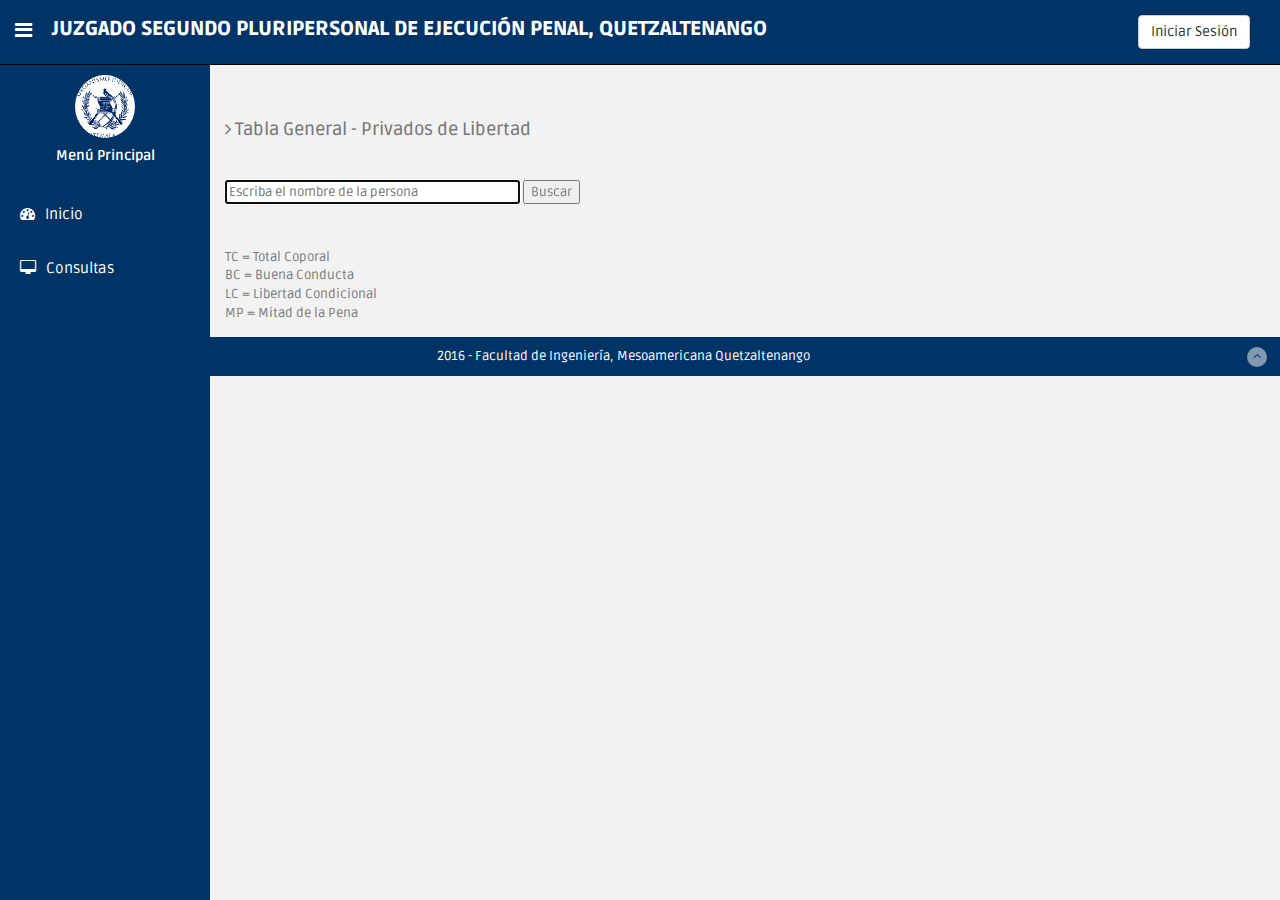
<file: tabgen.html>
<!DOCTYPE html>
<html lang="en">
  <head>
    <meta charset="utf-8">
    <meta name="viewport" content="width=device-width, initial-scale=1.0">
    <meta name="description" content="">
    <meta name="author" content="Dashboard">
    <meta name="keyword" content="Dashboard, Bootstrap, Admin, Template, Theme, Responsive, Fluid, Retina">

    <title>JSPEPQ - General</title>

    <!-- Bootstrap core CSS -->
    <link href="assets/css/bootstrap.css" rel="stylesheet">
    <!--external css-->
    <link href="assets/font-awesome/css/font-awesome.css" rel="stylesheet" />
        
    <!-- Custom styles for this template -->
    <link href="assets/css/style.css" rel="stylesheet">
    <link href="assets/css/style-responsive.css" rel="stylesheet">

    <link href="assets/css/table-responsive.css" rel="stylesheet">

    <!-- HTML5 shim and Respond.js IE8 support of HTML5 elements and media queries -->
    <!--[if lt IE 9]>
      <script src="https://oss.maxcdn.com/libs/html5shiv/3.7.0/html5shiv.js"></script>
      <script src="https://oss.maxcdn.com/libs/respond.js/1.4.2/respond.min.js"></script>
    <![endif]-->
  </head>

  <body>

  <section id="container" >
      <!-- **********************************************************************************************************************************************************
      TOP BAR CONTENT & NOTIFICATIONS
      *********************************************************************************************************************************************************** -->
      <!--header start-->
      <header class="header black-bg">
              <div class="sidebar-toggle-box">
                  <div class="fa fa-bars tooltips" data-placement="right" data-original-title="Toggle Navigation"></div>
              </div>
            <!--logo start-->
            <a href="index.html" class="logo"><b>Juzgado Segundo Pluripersonal de Ejecución Penal, Quetzaltenango</b></a>
            <!--logo end-->
           
            <div class="top-menu">
                 
            	<ul class="nav pull-right top-menu">
                    <li>
                    <div class="nomb">
                             <a class="btn btn-default" href="login.php" role="button">Iniciar Sesión</a></div></li>
                   
            	</ul>
            </div>
        </header>
      <!--header end-->
      
      <!-- **********************************************************************************************************************************************************
      MAIN SIDEBAR MENU
      *********************************************************************************************************************************************************** -->
      <!--sidebar start-->
      <aside>
          <div id="sidebar"  class="nav-collapse ">
              <!-- sidebar menu start-->
              <ul class="sidebar-menu" id="nav-accordion">
              
              	  <p class="centered"><a href="index.html"x><img src="assets/img/oj.gif" class="img-circle" width="60"></a></p>
              	  <h5 class="centered">Menú Principal</h5>
              	  	
                  <li class="mt">
                      <a href="index.html">
                          <i class="fa fa-dashboard"></i>
                          <span>Inicio</span>
                      </a>
                  </li>

                  <li class="sub-menu">
                      <a href="javascript:;" >
                          <i class="fa fa-desktop"></i>
                          <span>Consultas</span>
                      </a>
                      <ul class="sub">
                          <li><a  href="tabgen.html">General</a></li>
                          
                      </ul>
                  </li>

                  
                  </ul>
          </div>
      </aside>
      <!--sidebar end-->
      
      <!-- **********************************************************************************************************************************************************
      MAIN CONTENT
      *********************************************************************************************************************************************************** -->
      <!--main content start-->
      <section id="main-content">
          <section class="wrapper">
               <h4 style="padding-top:50px;"><i class="fa fa-angle-right"></i> Tabla General - Privados de Libertad</h4>
              <div style="padding-left: 0px; padding-top:30px;">
                              <input  id="lnomb" type="text"  placeholder="Escriba el nombre de la persona" name="lnomb" size="40" autofocus autocomplete="on">
                                  <span >
                                      <input type="button" id="btntab" value="Buscar" />

                                  </span>
                              </div>
          	<div id="divtab" class="row mt">
              
              </div>
              <div>
                  <br>
                  TC = Total Coporal<br>
                  BC = Buena Conducta<br>
                  LC = Libertad Condicional<br>
                  MP = Mitad de la Pena<br>
            
              </div>
		</section><! --/wrapper -->
      </section><!-- /MAIN CONTENT -->

      <!--main content end-->
      <!--footer start-->
      <footer class="site-footer">
          <div class="text-center">
              2016 - Facultad de Ingeniería, Mesoamericana Quetzaltenango
              <a href="tabgen.html#" class="go-top">
                  <i class="fa fa-angle-up"></i>
              </a>
          </div>
      </footer>
      <!--footer end-->
  </section>

    <!-- js placed at the end of the document so the pages load faster -->
    <script src="assets/js/jquery.js"></script>
    <script src="assets/js/bootstrap.min.js"></script>
    <script class="include" type="text/javascript" src="assets/js/jquery.dcjqaccordion.2.7.js"></script>
    <script src="assets/js/jquery.scrollTo.min.js"></script>
    <script src="assets/js/jquery.nicescroll.js" type="text/javascript"></script>


    <!--common script for all pages-->
    <script src="assets/js/common-scripts.js"></script>

    <!--script for this page-->
    <script>
        $(document).ready(function(){


        //Ejemplo 1
        $("#btntab").click(function(event) {
          var nomb = $("#lnomb").val().toString();

            $("#divtab").load('llentab.php?nomb='+nomb);



        });

});
    </script>

  </body>
</html>
</file>
<file: assets/lineicons/style.css>
@font-face {
	font-family: 'linecons';
	src:url('fonts/linecons.eot');
}
@font-face {
	font-family: 'linecons';
	src: url([data-uri]) format('svg'),
		 url([data-uri]) format('truetype');
	font-weight: normal;
	font-style: normal;
}

/* Use the following CSS code if you want to use data attributes for inserting your icons */
[data-icon]:before {
	font-family: 'linecons';
	content: attr(data-icon);
	speak: none;
	font-weight: normal;
	line-height: 1;
	-webkit-font-smoothing: antialiased;
}

/* Use the following CSS code if you want to have a class per icon */
[class^="li_"]:before, [class*=" li_"]:before {
	font-family: 'linecons';
	font-style: normal;
	speak: none;
	font-weight: normal;
	line-height: 1;
	-webkit-font-smoothing: antialiased;
}
.li_heart:before {
	content: "\e000";
}
.li_cloud:before {
	content: "\e001";
}
.li_star:before {
	content: "\e002";
}
.li_tv:before {
	content: "\e003";
}
.li_sound:before {
	content: "\e004";
}
.li_video:before {
	content: "\e005";
}
.li_trash:before {
	content: "\e006";
}
.li_user:before {
	content: "\e007";
}
.li_key:before {
	content: "\e008";
}
.li_search:before {
	content: "\e009";
}
.li_settings:before {
	content: "\e00a";
}
.li_camera:before {
	content: "\e00b";
}
.li_tag:before {
	content: "\e00c";
}
.li_lock:before {
	content: "\e00d";
}
.li_bulb:before {
	content: "\e00e";
}
.li_pen:before {
	content: "\e00f";
}
.li_diamond:before {
	content: "\e010";
}
.li_display:before {
	content: "\e011";
}
.li_location:before {
	content: "\e012";
}
.li_eye:before {
	content: "\e013";
}
.li_bubble:before {
	content: "\e014";
}
.li_stack:before {
	content: "\e015";
}
.li_cup:before {
	content: "\e016";
}
.li_phone:before {
	content: "\e017";
}
.li_news:before {
	content: "\e018";
}
.li_mail:before {
	content: "\e019";
}
.li_like:before {
	content: "\e01a";
}
.li_photo:before {
	content: "\e01b";
}
.li_note:before {
	content: "\e01c";
}
.li_clock:before {
	content: "\e01d";
}
.li_paperplane:before {
	content: "\e01e";
}
.li_params:before {
	content: "\e01f";
}
.li_banknote:before {
	content: "\e020";
}
.li_data:before {
	content: "\e021";
}
.li_music:before {
	content: "\e022";
}
.li_megaphone:before {
	content: "\e023";
}
.li_study:before {
	content: "\e024";
}
.li_lab:before {
	content: "\e025";
}
.li_food:before {
	content: "\e026";
}
.li_t-shirt:before {
	content: "\e027";
}
.li_fire:before {
	content: "\e028";
}
.li_clip:before {
	content: "\e029";
}
.li_shop:before {
	content: "\e02a";
}
.li_calendar:before {
	content: "\e02b";
}
.li_vallet:before {
	content: "\e02c";
}
.li_vynil:before {
	content: "\e02d";
}
.li_truck:before {
	content: "\e02e";
}
.li_world:before {
	content: "\e02f";
}
</file>
<file: assets/css/style-responsive.css>
@media (min-width: 980px) {
    /*-----*/
    .custom-bar-chart {
        margin-bottom: 40px;
    }

}

@media (min-width: 768px) and (max-width: 979px) {

    /*-----*/
    .custom-bar-chart {
        margin-bottom: 40px;
    }

    /*chat room*/


}

@media (max-width: 768px) {

    .wrapper{
        padding-top: 50px;
    }
    
    .header {
        position: absolute;
    }
    .logo b {
        font-size: 15px;
    }
    /*sidebar*/

    #sidebar {
        height: auto;
        padding-top:80px;
        overflow: hidden;
        position: absolute;
        width: 80%;
        z-index: 1001;
    }


    /* body container */
    #main-content {
        padding: 50px;
        margin: 0px!important;
        position: none !important;
    }

    #sidebar > ul > li > a > span {
        line-height: 35px;
    }

    #sidebar > ul > li {
        margin: 0 10px 5px 10px;
    }
    #sidebar > ul > li > a {
        height:35px;
        line-height:35px;
        padding: 0 10px;
        text-align: left;
    }
    #sidebar > ul > li > a i{
        /*display: none !important;*/
    }

    #sidebar ul > li > a .arrow, #sidebar > ul > li > a .arrow.open {
        margin-right: 10px;
        margin-top: 15px;
    }

    #sidebar ul > li.active > a .arrow, #sidebar ul > li > a:hover .arrow, #sidebar ul > li > a:focus .arrow,
    #sidebar > ul > li.active > a .arrow.open, #sidebar > ul > li > a:hover .arrow.open, #sidebar > ul > li > a:focus .arrow.open{
        margin-top: 15px;
    }

    #sidebar > ul > li > a, #sidebar > ul > li > ul.sub > li {
        width: 100%;
    }
    #sidebar > ul > li > ul.sub > li > a {
        background: transparent !important ;
    }
    #sidebar > ul > li > ul.sub > li > a:hover {
        
    }


    /* sidebar */
    #sidebar {
        margin: 0px !important;
    }

    /* sidebar collabler */
    #sidebar .btn-navbar.collapsed .arrow {
        display: none;
    }

    #sidebar .btn-navbar .arrow {
        position: absolute;
        right: 35px;
        width: 0;
        height: 0;
        top:48px;
        border-bottom: 15px solid #282e36;
        border-left: 15px solid transparent;
        border-right: 15px solid transparent;
    }


    /*---------*/

    .modal-footer .btn {
        margin-bottom: 0px !important;
    }

    .btn {
        margin-bottom: 5px;
    }


    /* full calendar fix */
    .fc-header-right {
        left:25px;
        position: absolute;
    }

    .fc-header-left .fc-button {
        margin: 0px !important;
        top: -10px !important;
    }

    .fc-header-right .fc-button {
        margin: 0px !important;
        top: -50px !important;
    }

    .fc-state-active, .fc-state-active .fc-button-inner, .fc-state-hover, .fc-state-hover .fc-button-inner {
        background: none !important;
        color: #FFFFFF !important;
    }

    .fc-state-default, .fc-state-default .fc-button-inner {
        background: none !important;
    }

    .fc-button {
        border: none !important;
        margin-right: 2px;
    }

    .fc-view {
        top: 0px !important;
    }

    .fc-button .fc-button-inner {
        margin: 0px !important;
        padding: 2px !important;
        border: none !important;
        margin-right: 2px !important;
        background-color: #fafafa !important;
        background-image: -moz-linear-gradient(top, #fafafa, #efefef) !important;
        background-image: -webkit-gradient(linear, 0 0, 0 100%, from(#fafafa), to(#efefef)) !important;
        background-image: -webkit-linear-gradient(top, #fafafa, #efefef) !important;
        background-image: -o-linear-gradient(top, #fafafa, #efefef) !important;
        background-image: linear-gradient(to bottom, #fafafa, #efefef) !important;
        filter: progid:dximagetransform.microsoft.gradient(startColorstr='#fafafa', endColorstr='#efefef', GradientType=0) !important;
        -webkit-box-shadow: 0 1px 0px rgba(255, 255, 255, .8) !important;
        -moz-box-shadow: 0 1px 0px rgba(255, 255, 255, .8) !important;
        box-shadow: 0 1px 0px rgba(255, 255, 255, .8) !important;
        -webkit-border-radius: 3px !important;
        -moz-border-radius: 3px !important;
        border-radius: 3px !important;
        color: #646464 !important;
        border: 1px solid #ddd !important;
        text-shadow: 0 1px 0px rgba(255, 255, 255, .6) !important;
        text-align: center;
    }

    .fc-button.fc-state-disabled .fc-button-inner {
        color: #bcbbbb !important;
    }

    .fc-button.fc-state-active .fc-button-inner {
        background-color: #e5e4e4 !important;
        background-image: -moz-linear-gradient(top, #e5e4e4, #dddcdc) !important;
        background-image: -webkit-gradient(linear, 0 0, 0 100%, from(#e5e4e4), to(#dddcdc)) !important;
        background-image: -webkit-linear-gradient(top, #e5e4e4, #dddcdc) !important;
        background-image: -o-linear-gradient(top, #e5e4e4, #dddcdc) !important;
        background-image: linear-gradient(to bottom, #e5e4e4, #dddcdc) !important;
        filter: progid:dximagetransform.microsoft.gradient(startColorstr='#e5e4e4', endColorstr='#dddcdc', GradientType=0) !important;
    }

    .fc-content {
        margin-top: 50px;
    }

    .fc-header-title h2 {
        line-height: 40px !important;
        font-size: 12px !important;
    }

    .fc-header {
        margin-bottom:0px !important;
    }

    /*--*/

    /*.chart-position {*/
        /*margin-top: 0px;*/
    /*}*/

    .stepy-titles li {
        margin: 10px 3px;
    }

    /*-----*/
    .custom-bar-chart {
        margin-bottom: 40px;
    }

    /*menu icon plus minus*/
    .dcjq-icon {
        top: 10px;
    }
    ul.sidebar-menu li ul.sub li a {
        padding: 0;
    }

    /*---*/

    .img-responsive {
        width: 100%;
    }

}



@media (max-width: 480px) {

    .notify-row, .search, .dont-show , .inbox-head .sr-input, .inbox-head .sr-btn{
        display: none;
    }
    #sidebar{
        padding-top:140px;
    }
    #top_menu .nav > li, ul.top-menu > li {
        float: right;
    }
    .hidden-phone {
        display: none !important;
    }

    .chart-position {
       margin-top: 0px;
     }

    .navbar-inverse .navbar-toggle:hover, .navbar-inverse .navbar-toggle:focus {
        background-color: #ccc;
        border-color:#ccc ;
    }

}

@media (max-width:320px) {
    .login-social-link a {
        padding: 15px 17px !important;
    }

    .notify-row, .search, .dont-show, .inbox-head .sr-input, .inbox-head .sr-btn {
        display: none;
    }

    #top_menu .nav > li, ul.top-menu > li {
        float: right;
    }

    .hidden-phone {
        display: none !important;
    }

    .chart-position {
        margin-top: 0px;
    }

    .lock-wrapper {
        margin: 10% auto;
        max-width: 310px;
    }
    .lock-input {
        width: 82%;
    }

    .cmt-form {
        display: inline-block;
        width: 75%;
    }

}
</file>
<file: assets/css/table-responsive.css>
/*Unseen Column*/
@media only screen and (max-width: 800px) {
    #unseen table td:nth-child(2),
    #unseen table th:nth-child(2) {display: none;}
}

@media only screen and (max-width: 640px) {
    #unseen table td:nth-child(4),
    #unseen table th:nth-child(4),
    #unseen table td:nth-child(7),
    #unseen table th:nth-child(7),
    #unseen table td:nth-child(8),
    #unseen table th:nth-child(8){display: none;}
}

/*flip-scroll*/

@media only screen and (max-width: 800px) {
    #flip-scroll .cf:after { visibility: hidden; display: block; font-size: 0; content: " "; clear: both; height: 0; }
    #flip-scroll * html .cf { zoom: 1; }
    #flip-scroll *:first-child+html .cf { zoom: 1; }
    #flip-scroll table { width: 100%; border-collapse: collapse; border-spacing: 0; }

    #flip-scroll th,
    #flip-scroll td { margin: 0; vertical-align: top; }
    #flip-scroll th { text-align: left; }
    #flip-scroll table { display: block; position: relative; width: 100%; }
    #flip-scroll thead { display: block; float: left; }
    #flip-scroll tbody { display: block; width: auto; position: relative; overflow-x: auto; white-space: nowrap; }
    #flip-scroll thead tr { display: block; }
    #flip-scroll th { display: block; text-align: right; }
    #flip-scroll tbody tr { display: inline-block; vertical-align: top; }
    #flip-scroll td { display: block; min-height: 1.25em; text-align: left; }


    /* sort out borders */

    #flip-scroll th { border-bottom: 0; border-left: 0; }
    #flip-scroll td { border-left: 0; border-right: 0; border-bottom: 0; }
    #flip-scroll tbody tr { border-left: 1px solid #babcbf; }
    #flip-scroll th:last-child,
    #flip-scroll td:last-child { border-bottom: 1px solid #babcbf; }
}

/*no more table*/

@media only screen and (max-width: 800px) {
    /* Force table to not be like tables anymore */
    #no-more-tables table,
    #no-more-tables thead,
    #no-more-tables tbody,
    #no-more-tables th,
    #no-more-tables td,
    #no-more-tables tr {
        display: block;
    }

    /* Hide table headers (but not display: none;, for accessibility) */
    #no-more-tables thead tr {
        position: absolute;
        top: -9999px;
        left: -9999px;
    }

    #no-more-tables tr { border: 1px solid #ccc; }

    #no-more-tables td {
        /* Behave like a "row" */
        border: none;
        border-bottom: 1px solid #eee;
        position: relative;
        padding-left: 50%;
        white-space: normal;
        text-align:left;
    }

    #no-more-tables td:before {
        /* Now like a table header */
        position: absolute;
        /* Top/left values mimic padding */
        top: 6px;
        left: 6px;
        width: 45%;
        padding-right: 10px;
        white-space: nowrap;
        text-align:left;
        font-weight: bold;
    }

    /*
    Label the data
    */
    #no-more-tables td:before { content: attr(data-title); }
}
</file>
<file: assets/css/style.css>
/*
Template Name: DASHGUM FREE - Bootstrap 3.2 Admin Theme
Template Version: 1.0
Author: Carlos Alvarez
Website: http://blacktie.co
Premium: http://www.gridgum.com
*/

/* Import fonts */
@import url(http://fonts.googleapis.com/css?family=Ruda:400,700,900);

/* BASIC THEME CONFIGURATION */
body {
    color: #797979;
	background: #f2f2f2;
    font-family: 'Ruda', sans-serif;
    padding: 0px !important;
    margin: 0px !important;
    font-size:13px;
}

ul li {
    list-style: none;
}

a, a:hover, a:focus {
    text-decoration: none;
    outline: none;
}
::selection {

    background: #68dff0;
    color: #fff;
}
::-moz-selection {
    background: #68dff0;
    color: #fff;
}

#container {
    width: 100%;
    height: 100%;
}

/* Bootstrap Modifications */
.modal-header {
	background: #68dff0;
}

.modal-title {
	color: white;
}

.btn-round {
	border-radius: 20px;
	-webkit-border-radius: 20px;
}

.accordion-heading .accordion-toggle {
	display: block;
	cursor: pointer;
	border-top: 1px solid #F5F5F5;
	padding: 5px 0px;
	line-height: 28.75px;
	text-transform: uppercase;
	color: #1a1a1a;
	background-color: #ffffff;
	outline: none !important;
	text-decoration: none;
}	



/*Theme Backgrounds*/

.bg-theme {
	background-color: #68dff0;
}

.bg-theme02 {
	background-color: #ac92ec;
}

.bg-theme03 {
  background-color: #48cfad;
}

.bg-theme04 {
  background-color: #ed5565;
}
/*Theme Buttons*/

.btn-theme {
  color: #fff;
  background-color: #68dff0;
  border-color: #48bcb4;
}
.btn-theme:hover,
.btn-theme:focus,
.btn-theme:active,
.btn-theme.active,
.open .dropdown-toggle.btn-theme {
  color: #fff;
  background-color: #48bcb4;
  border-color: #48bcb4;
}

.btn-theme02 {
  color: #fff;
  background-color: #ac92ec;
  border-color: #967adc;
}
.btn-theme02:hover,
.btn-theme02:focus,
.btn-theme02:active,
.btn-theme02.active,
.open .dropdown-toggle.btn-theme02 {
  color: #fff;
  background-color: #967adc;
  border-color: #967adc;
}

.btn-theme03 {
  color: #fff;
  background-color: #48cfad;
  border-color: #37bc9b;
}
.btn-theme03:hover,
.btn-theme03:focus,
.btn-theme03:active,
.btn-theme03.active,
.open .dropdown-toggle.btn-theme03 {
  color: #fff;
  background-color: #37bc9b;
  border-color: #37bc9b;
}

.btn-theme04 {
  color: #fff;
  background-color: #ed5565;
  border-color: #da4453;
}
.btn-theme04:hover,
.btn-theme04:focus,
.btn-theme04:active,
.btn-theme04.active,
.open .dropdown-toggle.btn-theme04 {
  color: #fff;
  background-color: #da4453;
  border-color: #da4453;
}

.btn-clear-g {
	color: #48bcb4;
	background: transparent;
	border-color: #48bcb4;
}

.btn-clear-g:hover {
	color: white;
}

hr {
  margin-top: 20px;
  margin-bottom: 20px;
  border: 0;
  border-top: 1px solid #797979;
}



/*Helpers*/

.centered {
	text-align: center;
}

.goleft {
	text-align: left;
}

.goright {
	text-align: right;
}

.mt {
	margin-top: 25px;
}

.mb {
	margin-bottom: 25px;
}

.ml {
	margin-left: 5px;
	}

.no-padding {
	padding: 0 !important;
}

.no-margin {
	margin: 0 !important;
}

/*Exclusive Theme Colors Configuration*/

.label-theme {
	background-color: #68dff0;
}

.bg-theme {
	background-color: #68dff0;
}

ul.top-menu > li > .logout {
	color: white;
	font-size: 16px;
	border-radius: 10px;
	-webkit-border-radius: 4px;
	border: 1px solid #64c3c2 !important;
	padding: 5px 15px;
	margin-right: 10px;
	background:  #003366;
	margin-top: 10px;
}


/*sidebar navigation*/

#sidebar {
    width: 210px;
    height: 100%;
    position: fixed;
    /*color: black;*/
    background:  #003366;
}

#sidebar h5 {
	color: #ffffff;
	font-weight: 700;
}

#sidebar ul li {
    position: relative;
}

#sidebar .sub-menu > .sub li  {
    padding-left: 32px;
}

#sidebar .sub-menu > .sub li:last-child {
    padding-bottom: 10px;
}

/*LEFT NAVIGATION ICON*/
.dcjq-icon {
    height:17px;
    width:17px;
    display:inline-block;
    border-radius:3px;
    -moz-border-radius:3px;
    -webkit-border-radius:3px;
    position:absolute;
    right:10px;
    top:15px;
}
.active .dcjq-icon {
    border-radius:3px;
    -moz-border-radius:3px;
    -webkit-border-radius:3px;
}
/*---*/

.nav-collapse.collapse {
    display: inline;
}

ul.sidebar-menu , ul.sidebar-menu li ul.sub{
    margin: -2px 0 0;
    padding: 0;
}

ul.sidebar-menu {
    margin-top: 75px;
}

#sidebar > ul > li > ul.sub {
    display: none;
}

#sidebar > ul > li.active > ul.sub, #sidebar > ul > li > ul.sub > li > a {
    display: block;
}

/*Menu Desplegable*/
ul.sidebar-menu li ul.sub li{
    background: white; /*color de fonde del submenu*/
    margin-bottom: 0;
    margin-left: 0;
    margin-right: 0;
}

ul.sidebar-menu li ul.sub li:last-child{
    border-radius: 0 0 4px 4px;
    -webkit-border-radius: 0 0 4px 4px;
}

ul.sidebar-menu li ul.sub li a {
    font-size: 15px;
    padding: 6px 0;
    line-height: 35px;
    height: 35px;
    -webkit-transition: all 0.3s ease;
    -moz-transition: all 0.3s ease;
    -o-transition: all 0.3s ease;
    -ms-transition: all 0.3s ease;
    transition: all 0.3s ease;
    color: blue; /*color de letra del submenu*/
}

/*submenu */
ul.sidebar-menu li ul.sub li a:hover {
	color: black;
	background: transparent; /*Fondo de las opciones de submenu*/
}

ul.sidebar-menu li ul.sub li.active a {
    color: #000000;
    -webkit-transition: all 0.3s ease;
    -moz-transition: all 0.3s ease;
    -o-transition: all 0.3s ease;
    -ms-transition: all 0.3s ease;
    transition: all 0.3s ease;
    display: block;
}

ul.sidebar-menu li{
    /*line-height: 20px !important;*/
    margin-bottom: 5px;
    margin-left:10px;
    margin-right:10px;
}

ul.sidebar-menu li.sub-menu{
    line-height: 15px;
}

ul.sidebar-menu li a span{
    display: inline-block;
}

ul.sidebar-menu li a{
    color: #ffffff;
    text-decoration: none;
    display: block;
    padding: 15px 0 15px 10px;
    font-size: 15px;
    outline: none;
    -webkit-transition: all 0.3s ease;
    -moz-transition: all 0.3s ease;
    -o-transition: all 0.3s ease;
    -ms-transition: all 0.3s ease;
    transition: all 0.3s ease;
}

/*Boton seleccinado*/
ul.sidebar-menu li a.active, ul.sidebar-menu li a:hover, ul.sidebar-menu li a:focus {
    background: #ffffff;
    color: #003366;
    display: block;

    -webkit-transition: all 0.3s ease;
    -moz-transition: all 0.3s ease;
    -o-transition: all 0.3s ease;
    -ms-transition: all 0.3s ease;
    transition: all 0.3s ease;
}


ul.sidebar-menu li a i {
    font-size: 15px;
    padding-right: 6px;
}

/*cundo se posiciona el mouse en el menu*/
ul.sidebar-menu li a:hover i, ul.sidebar-menu li a:focus i {
    color: #003366;
    font-size: 25px;
}
/*cundo esta activo la pestaña*/
ul.sidebar-menu li a.active i {
    color: #003366;
    font-size: 25px;
}

/*Texto del cuerpo de la pagina*/
.text-bod-t {
    text-align: center;
    padding: 30px;
    font-size: 30px;
}
.mail-info, .mail-info:hover {
    margin: -3px 6px 0 0;
    font-size: 11px;
}

/* MAIN CONTENT CONFIGURATION */
#main-content {
    margin-left: 210px;
    
}

.header, .footer {
    min-height: 60px;
    padding: 0 15px;
}

.header {
    position: fixed;
    left: 0;
    right: 0;
    z-index: 1002;
}

.black-bg {
    background: #003366;
    border-bottom: 1px solid #000000;
}

.wrapper {
    display: inline-block;
    margin-top: 60px;
    padding-left: 15px;
    padding-right: 15px;
    padding-bottom: 15px;
    padding-top: 0px;
    width: 100%;
}

a.logo {
    font-size: 20px;
    color: #ffffff;
    
    float: left;
    margin-top: 15px;
    text-transform: uppercase;
}

a.logo b {
    font-weight: 900;
}

a.logo:hover, a.logo:focus {
    text-decoration: none;
    outline: none;
}

a.logo span {
    color: #68dff0;
}

.nomb {
    padding: 15px;
    color: #fff;
    font-size: 15px;
}
/*notification*/
#top_menu .nav > li, ul.top-menu > li {
    float: left;
}

.notify-row {
    float: left;
    margin-top: 15px;
    margin-left: 92px;
}

.notify-row .notification span.label {
    display: inline-block;
    height: 18px;
    width: 20px;
    padding: 5px;
}

ul.top-menu > li > a {
    color: #666666;
    font-size: 16px;
    border-radius: 4px;
    -webkit-border-radius: 4px;
    border:1px solid #666666 !important;
    padding: 2px 6px;
    margin-right: 15px;
}

/* el boton cerrar sesion*/
ul.top-menu > li > a:hover, ul.top-menu > li > a:focus {
    border:1px solid #b6b6b6 !important;
    background-color: #fff !important; /* fondo de bonton cerrar ses enfoncado*/
    border-color: #b6b6b6 !important;
    text-decoration: none;
    border-radius: 4px;
    -webkit-border-radius: 4px;
    color: #003366;
}

.notify-row .badge {
    position: absolute;
    right: -10px;
    top: -10px;
    z-index: 100;
}

.dropdown-menu.extended {
    max-width: 300px !important;
    min-width: 160px !important;
    top: 42px;
    width: 235px !important;
    padding: 0;
    box-shadow: 0 2px 5px rgba(0, 0, 0, 0.176) !important;
    border: none !important;
    border-radius: 4px;
    -webkit-border-radius: 4px;
}

@media screen and (-webkit-min-device-pixel-ratio:0) {
    /* Safari and Chrome */
    .dropdown-menu.extended  {
        box-shadow: 0 2px 8px rgba(0, 0, 0, 0.176) !important;
    };
    }

.dropdown-menu.extended li p {
    background-color: #F1F2F7;
    color: #666666;
    margin: 0;
    padding: 10px;
    border-radius: 4px 4px 0px 0px;
    -webkit-border-radius: 4px 4px 0px 0px;
}

.dropdown-menu.extended li p.green {
    background-color: #68dff0;
    color: #fff;
}

.dropdown-menu.extended li p.yellow {
    background-color: #fcb322;
    color: #fff;
}

.dropdown-menu.extended li a {
    border-bottom: 1px solid #EBEBEB !important;
    font-size: 12px;
    list-style: none;
}

.dropdown-menu.extended li a {
    padding: 15px 10px !important;
    width: 100%;
    display: inline-block;
}

.dropdown-menu.extended li a:hover {
    background-color: #F7F8F9 !important;
    color: #2E2E2E;
}

.dropdown-menu.tasks-bar .task-info .desc {
    font-size: 13px;
    font-weight: normal;
}

.dropdown-menu.tasks-bar .task-info .percent {
    display: inline-block;
    float: right;
    font-size: 13px;
    font-weight: 600;
    padding-left: 10px;
    margin-top: -4px;
}

.dropdown-menu.extended .progress {
    margin-bottom: 0 !important;
    height: 10px;
}

.dropdown-menu.inbox li a .photo img {
    border-radius: 2px 2px 2px 2px;
    float: left;
    height: 40px;
    margin-right: 4px;
    width: 40px;
}

.dropdown-menu.inbox li a .subject {
    display: block;
}

.dropdown-menu.inbox li a .subject .from {
    font-size: 12px;
    font-weight: 600;
}

.dropdown-menu.inbox li a .subject .time {
    font-size: 11px;
    font-style: italic;
    font-weight: bold;
    position: absolute;
    right: 5px;
}

.dropdown-menu.inbox li a .message {
    display: block !important;
    font-size: 11px;
}

.top-nav  {
    margin-top: 7px;
}

.top-nav ul.top-menu > li .dropdown-menu.logout {
    width: 268px !important;

}

.top-nav li.dropdown .dropdown-menu {
    float: right;
    right: 0;
    left: auto;
}

.dropdown-menu.extended.logout > li {
    float: left;
    text-align: center;
    width: 33.3%;
}

.dropdown-menu.extended.logout > li:last-child {
    float: left;
    text-align: center;
    width: 100%;
    background: #a9d96c;
    border-radius: 0 0 3px 3px;
}

.dropdown-menu.extended.logout > li:last-child > a, .dropdown-menu.extended.logout > li:last-child > a:hover {
    color: #fff;
    border-bottom: none !important;
    text-transform: uppercase;
}

.dropdown-menu.extended.logout > li:last-child > a:hover > i{
    color: #fff;
}

.dropdown-menu.extended.logout > li > a {
    color: #a4abbb;
    border-bottom: none !important;
}

.full-width .dropdown-menu.extended.logout > li > a:hover {
    background: none !important;
    color: #50c8ea !important;
}

.dropdown-menu.extended.logout > li > a:hover {
    background: none !important;
}

.dropdown-menu.extended.logout > li > a:hover i {
    color: #50c8ea;
}

.dropdown-menu.extended.logout > li > a i {
    font-size: 17px;
}

.dropdown-menu.extended.logout > li > a > i {
    display: block;
}

.top-nav ul.top-menu > li > a {
    border: 1px solid #eeeeee;
    border-radius: 4px;
    -webkit-border-radius: 4px;
    padding: 6px;
    background: none;
    margin-right: 0;
}
.top-nav ul.top-menu > li {
    margin-left: 10px;
}


.top-nav ul.top-menu > li > a:hover, .top-nav ul.top-menu > li > a:focus {
    border:1px solid #F1F2F7;
    background: #F1F2F7;

}

.top-nav .dropdown-menu.extended.logout {
    top: 50px;
}

.top-nav .nav .caret {
    border-bottom-color: #A4AABA;
    border-top-color: #A4AABA;
}
.top-nav ul.top-menu > li > a:hover .caret {
    border-bottom-color: #000;
    border-top-color: #000;
}

.log-arrow-up {
    background: url("../img/arrow-up.png") no-repeat;
    width: 20px;
    height: 11px;
    position: absolute;
    right: 20px;
    top: -10px;
}

/*----*/

.notify-arrow {
    border-style: solid;
    border-width: 0 9px 9px;
    height: 0;
    margin-top: 0;
    opacity: 0;
    position: absolute;
    left: 7px;
    top: -18px;
    transition: all 0.25s ease 0s;
    width: 0;
    z-index: 10;
    margin-top: 10px;
    opacity: 1;
}

.notify-arrow-yellow {
    border-color: transparent transparent #FCB322;
    border-bottom-color: #FCB322 !important;
    border-top-color: #FCB322 !important;
}
.notify-arrow-green {
    border-color: transparent transparent #68dff0;
    border-bottom-color: #68dff0 !important;
    border-top-color: #68dff0 !important;
}



/*--sidebar toggle---*/

.sidebar-toggle-box {
    float: left;
    
    padding-right: 20px;
    margin-top: 20px;
}

.sidebar-toggle-box .fa-bars {
    cursor: pointer;
    color: #fff; 
    display: inline-block;
    font-size: 20px;
}


.sidebar-closed > #sidebar > ul {
    display: none;
}

.sidebar-closed #main-content {
    margin-left: 0px;
}

.sidebar-closed #sidebar {
    margin-left: -180px;
}


/* Dash Side */

.ds {
	background: #ffffff;
	padding-top: 20px;
}

.ds h4 {
	font-size: 14px;
	font-weight: 700;
}

/*h3 en general*/
.ds h3 {
	color: #ffffff;
	font-size: 16px;
	padding: 0 10px;
	line-height: 60px;
	height: 60px;
	margin: 0;
	background: #003366;
	text-align: center;
}

.ds i {
	font-size: 12px;
	line-height: 16px;
}

.ds .desc {
	border-bottom: 1px solid #eaeaea;
	display: inline-block;
	padding: 15px 0;
	width: 100%;
}

.ds .desc:hover {
	background: #f2f2f2;
}

.ds .thumb {
	width: 30px;
	margin: 0 10px 0 20px;
	display: block;
	float: left;
}

.ds .details {
	width: 170px;
	float: left;
}

.ds > .desc p {
	font-size: 11px;
}

.ds p > muted {
	font-size: 9px;
	text-transform: uppercase;
	font-style: italic;
	color: #666666
}

.ds a {
	color: #68dff0;
}

/* LINE ICONS CONFIGURATION */

.mtbox {
	margin-top: 80px;
	margin-bottom: 40px;
}

.box1 {
	padding: 15px;
	text-align: center;
	color: #989898;
	border-bottom: 1px solid #989898;
}

.box1 span {
	font-size: 50px;

}

.box1 h3 {
	text-align: center;
}

.box0:hover .box1 {
	border-bottom: 1px solid #ffffff;
}

.box0 p {
	text-align: center;
	font-size: 12px;
	color: #f2f2f2;
}

.box0:hover p {
	color: #ff865c;
}

.box0:hover {
	background: #ffffff;
	box-shadow: 0 2px 1px rgba(0, 0, 0, 0.2);
}

/* MAIN CHART CONFIGURATION */
.main-chart {
	padding-top: 20px;
}

.mleft {
}

.border-head h3 {
    margin-top: 20px;
    margin-bottom: 20px;
	margin-left: 15px;	
    padding-bottom: 5px;
    font-weight: normal;
    font-size: 18px;
    display: inline-block;
    width: 100%;
    font-weight: 700;
    color: #989898;
}

.custom-bar-chart {
    height: 290px;
    margin-top: 20px;
    margin-left: 20px;
    position: relative;
    border-bottom: 1px solid #c9cdd7;
}

.custom-bar-chart .bar {
    height: 100%;
    position: relative;
    width: 6%;
    margin: 0px 4%;
    float: left;
    text-align: center;
    z-index: 10;
}

.custom-bar-chart .bar .title {
    position: absolute;
    bottom: -30px;
    width: 100%;
    text-align: center;
    font-size: 11px;
}

.custom-bar-chart .bar .value {
    position: absolute;
    bottom: 0;
    background: #ff865c;
    color: #68dff0;
    width: 100%;
    -webkit-border-radius: 5px 5px 0 0;
    -moz-border-radius: 5px 5px 0 0;
    border-radius: 5px 5px 0 0;
    -webkit-transition: all .3s ease;
    -moz-transition: all .3s ease;
    -ms-transition: all .3s ease;
    -o-transition: all .3s ease;
    transition: all .3s ease;
}



.custom-bar-chart .bar .value:hover {
    background: #2f2f2f;
    color: #fff;
}

.y-axis {
    color: #555555;
    position: absolute;
    text-align: left;
    width: 100%;
    font-size: 11px;
}

.y-axis li {
    border-top: 1px dashed #dbdce0;
    display: block;
    height: 58px;
    width: 100%;
}

.y-axis li:last-child {
    border-top: none;
}

.y-axis li span {
    display: block;
    margin: -10px 0 0 -60px;
    padding: 0 10px;
    width: 40px;
}


/*Donut Chart Main Page Conf*/
.donut-main {
	display: block;
	text-align: center;
}

.donut-main h4 {
	font-weight: 700;
	font-size: 16px;
}

/* *************************************************************************************
PANELS CONFIGURATIONS
*************************************************************************************** */

/*Panel Size*/

.pn {
	height: 250px;
	box-shadow: 0 2px 1px rgba(0, 0, 0, 0.2);
}

.pn:hover {
	box-shadow: 2px 3px 2px rgba(0, 0, 0, 0.3);
	
}

/*Grey Panel*/

.grey-panel {
	text-align: center;
	background: #dfdfe1;
}
.grey-panel .grey-header {
	background: #ccd1d9;
	padding: 3px;
	margin-bottom: 15px;
}
.grey-panel h5 {
	font-weight: 200;
	margin-top: 10px;
}
.grey-panel p {
	margin-left: 5px;
}
/* Specific Conf for Donut Charts*/
.donut-chart p {
	margin-top: 5px;
	font-weight: 700;
	margin-left: 15px;
}
.donut-chart h2 {
	font-weight: 900;
	color: #FF6B6B;
	font-size: 38px;
}

/* Dark Blue*/

.darkblue-panel {
	text-align: center;
	background: #444c57;
}
.darkblue-panel .darkblue-header {
	background: transparent;
	padding: 3px;
	margin-bottom: 15px;
}
.darkblue-panel h1 {
	color: #f2f2f2;
}
.darkblue-panel h5 {
	font-weight: 200;
	margin-top: 10px;
	color: white;
}
.darkblue-panel footer {
	color: white;
}
.darkblue-panel footer h5 {
	margin-left:10px; 
	margin-right: 10px;
	font-weight: 700;
}

/*Green Panel*/
.green-panel {
	text-align: center;
	background: #003366; /*fondo del calendario*/
}
.green-panel .green-header {
	background: #43b1a9;
	padding: 3px;
	margin-bottom: 15px;
}
.green-panel h5 {
	color: white;
	font-weight: 200;
	margin-top: 10px;
}
.green-panel h3 {
	color: white;
	font-weight: 100;
}
.green-panel p {
	color: white;
}

/*White Panel */
.white-panel {
	text-align: center;
	background: #ffffff;
	color: #ccd1d9;
}

.white-panel p {
	margin-top: 5px;
	font-weight: 700;
	margin-left: 15px;
}
.white-panel .white-header {
	background: #f4f4f4;
	padding: 3px;
	margin-bottom: 15px;
	color: #c6c6c6;
}
.white-panel .small {
	font-size: 10px;
	color: #ccd1d9;
}

.white-panel i {
	color: #68dff0;
	padding-right: 4px;
	font-size: 14px;
}

/*STOCK CARD Panel*/
.card {
  background: white;
  box-shadow: 0 2px 1px rgba(0, 0, 0, 0.2);
  margin-bottom: 1em; 
  height: 250px;
}
.stock .stock-chart {
  background: #00c5de;
}
.stock .stock-chart #chart {
    height: 10.7em;
    background: url(http://i.imgbox.com/abmuNQx2) center bottom no-repeat; 
}    
.stock .current-price {
  background: #1d2122;
  padding: 10px; 
}
.stock .current-price .info abbr {
    display: block;
    color: #f8f8f8;
    font-size: 1.5em;
    font-weight: 600;
    margin-top: 0.18em;
}
.stock .current-price .changes {
    text-align: right; 
}
.stock .changes .up {
	color: #4fd98b
}
.stock .current-price .changes .value {
      font-size: 1.8em;
      font-weight: 700; 
}
.stock .summary {
    color: #2f2f2f;
    display: block;
    background: #f2f2f2;
    padding: 10px;
	text-align: center;
}
.stock .summary strong {
	font-weight: 900;
	font-size: 14px;
}

/*Content Panel*/
.content-panel {
	background: #ffffff;
	box-shadow: 0px 3px 2px #aab2bd;
	padding-top: 15px;
	padding-bottom: 5px;
}
.content-panel h4 {
	margin-left: 10px;
}

/*WEATHER PANELS*/

/* Weather 1 */
.weather {
	background: url(../img/weather.jpg) no-repeat center top;
	text-align: center;
	background-position: center center;
}
.weather i {
	color: white;
	margin-top: 45px;
}
.weather h2 {
	color: white;
	font-weight: 900;
}
.weather h4 {
	color: white;
	font-weight: 900;
	letter-spacing: 1px;
}

/* Weather 2 */
.weather-2 {
	background: #e9f0f4;
}
.weather-2 .weather-2-header {
	background: #54bae6;
	padding-top: 5px;
	margin-bottom: 5px;
}
.weather-2 .weather-2-header p {
	color: white;
	margin-left: 5px;
	margin-right: 5px;
}
.weather-2 .weather-2-header p small {
	font-size: 10px;
}
.weather-2 .data {
	margin-right: 10px;
	margin-left: 10px;
	color: #272b34;
}
.weather-2 .data h5 {
	margin-top: 0px;
	font-weight: lighter;
}
.weather-2 .data h1{
	margin-top: 2px;
}

/* Weather 3 */
.weather-3 {
	background: #ffcf00;
}

.weather-3 i {
	color: white;
	margin-top: 30px;
	font-size: 70px;
}
.weather-3 h1 {
	margin-top: 10px;
	color: white;
	font-weight: 900;
}
h1 {
    padding: 0px 50px 50px 50px;
    text-align: justify;
    color: black;
    font-size: 20px;
}
.weather-3 .info {
	background: #f2f2f2;
}
.weather-3 .info i {
	font-size: 15px;
	color: #c2c2c2;
	margin-bottom: 0px;
	margin-top: 10px;
}
.weather-3 .info h3 {
	font-weight: 900;
	margin-bottom: 0px;
}
.weather-3 .info p {
	margin-left: 10px;
	margin-right: 10px;
	margin-bottom: 16px;
	color: #c2c2c2;
	font-size: 15px;
	font-weight: 700;
}


/*Twitter Panel*/
.twitter-panel {
	background: #4fc1e9;
	text-align: center;
}
.twitter-panel i {
	color: white;
	margin-top: 40px;
}
.twitter-panel p {
	color: #f5f5f5;
	margin: 10px;
}
.twitter-panel .user {
	color: white;
	font-weight: 900;
}


/* Instagram Panel*/
.instagram-panel {
	background: url(../img/instagram.jpg) no-repeat center top;
	text-align: center;
	background-position: center center;
}
.instagram-panel i {
	color: white;
	margin-top: 35px;
}
.instagram-panel p {
	margin: 5px;
	color: white;
}

/* Product Panel */
.product-panel {
	background: #dadad2;
	text-align: center;
	padding-top: 50px;
	height: 100%;
}

/* Product Panel 2*/
.product-panel-2 {
	background: #dadad2;
	text-align: center;
}
.product-panel-2 .badge {
	position: absolute;
	top: 20px;
	left: 35px;
}
.badge-hot {
	background: #ed5565;
	width: 70px;
	height: 70px;
	line-height: 70px;
	font-size: 18px;
	color: #fff;
	text-align: center;
	border-radius: 100%;
}

/* Soptify Panel */
#spotify {
	background: url(../img/lorde.jpg) no-repeat center top;
	margin-top: -15px;
	background-attachment: relative;
	background-position: center center;
	min-height: 220px;
	width: 100%;
    -webkit-background-size: 100%;
    -moz-background-size: 100%;
    -o-background-size: 100%;
    background-size: 100%;
    -webkit-background-size: cover;
    -moz-background-size: cover;
    -o-background-size: cover;
    background-size: cover;
}
#spotify .btn-clear-g {
	top: 15%;
	right: 10px;
	position: absolute;
	margin-top: 5px;
}
#spotify .sp-title {
	bottom: 15%;
	left: 25px;
	position: absolute;
	color: #efefef;
}
#spotify .sp-title h3 {
	font-weight: 900;
}
#spotify .play{
	bottom: 18%;
	right: 25px;
	position: absolute;
	color: #efefef;
	font-size: 20px
}
.followers {
	margin-left: 5px;
	margin-top: 5px;
}

/* BLOG PANEL */
#blog-bg {
	background: url(../img/blog-bg.jpg) no-repeat center top;
	margin-top: -15px;
	background-attachment: relative;
	background-position: center center;
	min-height: 150px;
	width: 100%;
    -webkit-background-size: 100%;
    -moz-background-size: 100%;
    -o-background-size: 100%;
    background-size: 100%;
    -webkit-background-size: cover;
    -moz-background-size: cover;
    -o-background-size: cover;
    background-size: cover;
}
#blog-bg .badge {
	position: absolute;
	top: 20px;
	left: 35px;
}
.badge-popular {
	background: #3498db;
	width: 70px;
	height: 70px;
	line-height: 70px;
	font-size: 13px;
	color: #fff;
	text-align: center;
	border-radius: 100%;
}
.blog-title {
	background: rgba(0,0,0,0.5);
	bottom: 100px;
	padding: 6px;
	color: white;
	font-weight: 700;
	position: absolute;
	display: block;
	width: 120px;
}
.blog-text {
	margin-left: 8px;
	margin-right: 8px;
	margin-top: 15px;
	font-size: 12px;
}



/* Calendar Configuration */
#calendar {
	color: white;
	padding: 0px !important;
}
.calendar-month-header {
	background: #ffffff; /*Fondo del titulo del mes*/
    color: #00008B;
}

/* TODO PANEL */
.steps{
  display: block;
}
.steps input[type=checkbox] {
  display: none;
}
.steps input[type=submit]{
  background: #f1783c;
  border: none;
  padding: 0px;
  margin: 0 auto;
  width: 100%;
  height: 55px;
  color: white;
  text-transform: uppercase;
  font-weight: 900;
  font-size: 11px;
  letter-spacing: 1px;
  cursor: pointer;
  transition: background 0.5s ease
}
.steps input[type=submit]:hover{
  background: #8fde9c;
}
.steps label{
  background: #393D40;
  height: 65px;
  line-height: 65px;
  width: 100%;
  display: block;
  border-bottom: 1px solid #44494e;
  color: #889199;
  text-transform: uppercase;
  font-weight: 900;
  font-size: 11px;
  letter-spacing: 1px;
  text-indent: 52px;
  cursor: pointer;
  transition: all 0.7s ease;
  margin: 0px;
}
.steps label:before{
  content:"";
  width: 12px;
  height: 12px;
  display: block;
  position: absolute;
  margin: 26px 0px 0px 18px;
  border-radius: 100%;
  transition: border 0.7s ease
}
.steps label:hover{
  background: #2B2E30;
  color: #46b7e5
}
.steps label:hover:before{
  border: 1px solid #46b7e5;
}
#op1:checked ~ label[for=op1]:before,
#op2:checked ~ label[for=op2]:before,
#op3:checked ~ label[for=op3]:before{
  border: 2px solid #96c93c;
  background: url('[data-uri]') no-repeat center center;
}

/* PROFILE PANELS */
/* Profile 01*/
#profile-01 {
	background: url(../img/profile-01.jpg) no-repeat center top;
	margin-top: -15px;
	background-attachment: relative;
	background-position: center center;
	min-height: 150px;
	width: 100%;
    -webkit-background-size: 100%;
    -moz-background-size: 100%;
    -o-background-size: 100%;
    background-size: 100%;
    -webkit-background-size: cover;
    -moz-background-size: cover;
    -o-background-size: cover;
    background-size: cover;
}
#profile-01 h3 {
	color: white;
	padding-top: 50px;
	margin: 0px;
	text-align: center;
}
#profile-01 h6 {
	color: white;
	text-align: center;
	margin-bottom: 0px;
	font-weight: 900;
}
.profile-01 {
	background: #68dff0;
	height: 50px;
}
.profile-01:hover {
	background: #2f2f2f;
  -webkit-transition: background-color 0.6s;
  -moz-transition: background-color 0.6s;
  -o-transition: background-color 0.6s;
  transition: background-color 0.6s;
  cursor: pointer;
}
.profile-01 p {
	color: white;
	padding-top: 15px;
	font-weight: 400;
	font-size: 15px;
}

/* Profile 02*/
#profile-02 {
	background: url(../img/profile-02.jpg) no-repeat center top;
	margin-top: -15px;
	background-attachment: relative;
	background-position: center center;
	min-height: 200px;
	width: 100%;
    -webkit-background-size: 100%;
    -moz-background-size: 100%;
    -o-background-size: 100%;
    background-size: 100%;
    -webkit-background-size: cover;
    -moz-background-size: cover;
    -o-background-size: cover;
    background-size: cover;
}
#profile-02 .user {
	padding-top: 40px;
	text-align: center;
}
#profile-02 h4 {
	color: white;
	margin:0px;
	padding-top: 8px;
}
.pr2-social a {
	color: #cdcdcd;
}
.pr2-social a:hover {
	color: #68dff0;
}
.pr2-social i {
	margin-top: 15px;
	margin-right: 12px;
	font-size: 20px;
}


/*spark line*/
.chart {
    display: inline-block;
    text-align: center;
    width: 100%;
}
.chart .heading {
    text-align: left;
}
.chart .heading span {
    display: block;
}
.panel.green-chart .chart-tittle {
    font-size: 16px;
    padding: 15px;
    display: inline-block;
    font-weight:normal;
    background: #99c262;
    width: 100%;
    -webkit-border-radius: 0px 0px 4px 4px;
    border-radius: 0px 0px 4px 4px;
}
#barchart {
    margin-bottom: -15px;
    display: inline-block;
}
.panel.green-chart .chart-tittle .value {
    float: right;
    color: #c0f080;
}
.panel.green-chart {
    background: #a9d96c;
    color: #fff;
}
.panel.terques-chart {
    background: transparent;
    color: #797979;
}
.panel.terques-chart .chart-tittle .value {
    float: right;
    color: #fff;
}
.panel.terques-chart .chart-tittle .value a {
    color: #2f2f2f;
    font-size: 12px;
}
.panel.terques-chart .chart-tittle .value a:hover, .panel.terques-chart .chart-tittle .value a.active {
    color: #68dff0;
    font-size: 12px;
}
.panel.terques-chart .chart-tittle {
    font-size: 16px;
    padding: 15px;
    display: inline-block;
    font-weight:normal;
    background: #39b7ac;
    width: 100%;
    -webkit-border-radius: 0px 0px 4px 4px;
    border-radius: 0px 0px 4px 4px;
}
.inline-block {
    display: inline-block;
}

/* showcase background */
.showback {
	background: #ffffff;
	padding: 15px;
	margin-bottom: 15px;
	box-shadow: 0px 3px 2px #aab2bd;
}



/* Calendar Events - Calendar.html*/
.external-event {
	cursor: move;
	display: inline-block !important;
	margin-bottom: 7px !important;
	margin-right: 7px !important;
	padding: 10px;
}

.drop-after {
	padding-top: 15px;
	margin-top: 15px;
	border-top: 1px solid #ccc;
}

.fc-state-default, .fc-state-default .fc-button-inner {
	background: #f2f2f2;
}

.fc-state-active .fc-button-inner {
	background: #FFFFFF;
}

/* Gallery Configuration */
.photo-wrapper {
  display: block;
  position: relative;
  overflow: hidden;
  background-color: #68dff0;
  -webkit-transition: background-color 0.4s;
  -moz-transition: background-color 0.4s;
  -o-transition: background-color 0.4s;
  transition: background-color 0.4s;
}
.project .overlay {
  position: absolute;
  text-align: center;
  color: #fff;
  opacity: 0;
  filter: alpha(opacity=0);
  -webkit-transition: opacity 0.4s;
  -moz-transition: opacity 0.4s;
  -o-transition: opacity 0.4s;
  transition: opacity 0.4s;
  
}

.project:hover .photo-wrapper {
  background-color: #68dff0;
	background-image:url(../img/zoom.png);
	background-repeat:no-repeat;
	background-position:center;
	top: 0;
	bottom: 0;
	left: 0;
	right: 0;
	position: relative;
}
.project:hover .photo {
  opacity: 10;
  filter: alpha(opacity=4000);
  opacity: 0.1;
  filter: alpha(opacity=40);
}
.project:hover .overlay {
  opacity: 100;
  filter: alpha(opacity=10000);
  opacity: 1;
  filter: alpha(opacity=100);
}



/* EZ Checklist */
.ez-checkbox {
	margin-right: 5px;
}

.ez-checkbox, .ez-radio {
	height: 20px;
	width: 20px;
}

.brand-highlight {
background: #fffbcc !important;
}


/* FORMS CONFIGURATION */
.form-panel {
	background: #ffffff;
	margin: 10px;
	padding: 10px;
	box-shadow: 0px 3px 2px #aab2bd;
	text-align: left;
}

label {
	font-weight: 400;
}

.form-horizontal.style-form .form-group {
	border-bottom: 1px solid #eff2f7;
	padding-bottom: 15px;
	margin-bottom: 15px;
}

.round-form {
	border-radius: 500px;
	-webkit-border-radius: 500px;
}

@media (min-width: 768px) {
		.form-horizontal .control-label {
		text-align: left;
	}
    
}

#focusedInput {
	border: 1px solid #ed5565;
	box-shadow: none;
}

.add-on {
	float: right;
	margin-top: -37px;
	padding: 3px;
	text-align: center;
}

.add-on .btn {
	height: 34px;
}

/* TOGGLE CONFIGURATION */
.has-switch {
    border-radius: 30px;
    -webkit-border-radius: 30px;
    display: inline-block;
    cursor: pointer;
    line-height: 1.231;
    overflow: hidden;
    position: relative;
    text-align: left;
    width: 80px;
    -webkit-mask: url('../img/mask.png') 0 0 no-repeat;
    mask: url('../img/mask.png') 0 0 no-repeat;
    -webkit-user-select: none;
    -moz-user-select: none;
    -ms-user-select: none;
    -o-user-select: none;
    user-select: none;
}
.has-switch.deactivate {
    opacity: 0.5;
    filter: alpha(opacity=50);
    cursor: default !important;
}
.has-switch.deactivate label,
.has-switch.deactivate span {
    cursor: default !important;
}
.has-switch > div {
    width: 162%;
    position: relative;
    top: 0;
}
.has-switch > div.switch-animate {
    -webkit-transition: left 0.25s ease-out;
    -moz-transition: left 0.25s ease-out;
    -o-transition: left 0.25s ease-out;
    transition: left 0.25s ease-out;
    -webkit-backface-visibility: hidden;
}
.has-switch > div.switch-off {
    left: -63%;
}
.has-switch > div.switch-off label {
    background-color: #7f8c9a;
    border-color: #bdc3c7;
    -webkit-box-shadow: -1px 0 0 rgba(255, 255, 255, 0.5);
    -moz-box-shadow: -1px 0 0 rgba(255, 255, 255, 0.5);
    box-shadow: -1px 0 0 rgba(255, 255, 255, 0.5);
}
.has-switch > div.switch-on {
    left: 0%;
}
.has-switch > div.switch-on label {
    background-color: #41cac0;
}
.has-switch input[type=checkbox] {
    display: none;
}
.has-switch span {
    cursor: pointer;
    font-size: 14.994px;
    font-weight: 700;
    float: left;
    height: 29px;
    line-height: 19px;
    margin: 0;
    padding-bottom: 6px;
    padding-top: 5px;
    position: relative;
    text-align: center;
    width: 50%;
    z-index: 1;
    -webkit-box-sizing: border-box;
    -moz-box-sizing: border-box;
    box-sizing: border-box;
    -webkit-transition: 0.25s ease-out;
    -moz-transition: 0.25s ease-out;
    -o-transition: 0.25s ease-out;
    transition: 0.25s ease-out;
    -webkit-backface-visibility: hidden;
}
.has-switch span.switch-left {
    border-radius: 30px 0 0 30px;
    background-color: #2A3542;
    color: #41cac0;
    border-left: 1px solid transparent;
}
.has-switch span.switch-right {
    border-radius: 0 30px 30px 0;
    background-color: #bdc3c7;
    color: #ffffff;
    text-indent: 7px;
}
.has-switch span.switch-right [class*="fui-"] {
    text-indent: 0;
}
.has-switch label {
    border: 4px solid #2A3542;
    border-radius: 50%;
    -webkit-border-radius: 50%;
    float: left;
    height: 29px;
    margin: 0 -21px 0 -14px;
    padding: 0;
    position: relative;
    vertical-align: middle;
    width: 29px;
    z-index: 100;
    -webkit-transition: 0.25s ease-out;
    -moz-transition: 0.25s ease-out;
    -o-transition: 0.25s ease-out;
    transition: 0.25s ease-out;
    -webkit-backface-visibility: hidden;
}
.switch-square {
    border-radius: 6px;
    -webkit-border-radius: 6px;
    -webkit-mask: url('../img/mask.png') 0 0 no-repeat;
    mask: url('../img/mask.png') 0 0 no-repeat;
}
.switch-square > div.switch-off label {
    border-color: #7f8c9a;
    border-radius: 6px 0 0 6px;
}
.switch-square span.switch-left {
    border-radius: 6px 0 0 6px;
}
.switch-square span.switch-left [class*="fui-"] {
    text-indent: -10px;
}
.switch-square span.switch-right {
    border-radius: 0 6px 6px 0;
}
.switch-square span.switch-right [class*="fui-"] {
    text-indent: 5px;
}
.switch-square label {
    border-radius: 0 6px 6px 0;
    border-color: #41cac0;
}



/*LOGIN CONFIGURATION PAGE*/
.form-login {
	max-width: 330px;
	margin: 100px auto 0;
	background: #fff;
	border-radius: 5px;
	-webkit-border-radius: 5px;
}

.form-login h2.form-login-heading {
	margin: 0;
	padding: 25px 20px;
	text-align: center;
	background: #68dff0;
	border-radius: 5px 5px 0 0;
	-webkit-border-radius: 5px 5px 0 0;
	color: #fff;
	font-size: 20px;
	text-transform: uppercase;
	font-weight: 300;
}
.login-wrap {
	padding: 20px;
}
.login-wrap .registration {
	text-align: center;
}
.login-social-link {
	display: block;
	margin-top: 20px;
	margin-bottom: 15px;
}


/*LOCK SCREEN CONF*/
#showtime {
	width: 100%;
	color: #fff;
	font-size: 90px;
	margin-bottom: 30px;
	margin-top: 250px;
	display: inline-block;
	text-align: center;
	font-weight: 400;
}

.lock-screen {
	text-align: center;
}

.lock-screen a {
	color: white;
}

.lock-screen a:hover {
	color: #48cfad
}

.lock-screen i {
	font-size: 60px;
}

.lock-screen .modal-content {
	position: relative;
	background-color: #f2f2f2;
	background-clip: padding-box;
	border: 1px solid #999;
	border: 1px solid rgba(0, 0, 0, .2);
	border-radius: 5px;
}


.btn-facebook {
  color: #fff;
  background-color: #5193ea;
  border-color: #2775e2;
}
.btn-facebook:hover,
.btn-facebook:focus,
.btn-facebook:active,
.btn-facebook.active,
.open .dropdown-toggle.btn-facebook {
  color: #fff;
  background-color: #2775e2;
  border-color: #2775e2;
}

.btn-twitter {
  color: #fff;
  background-color: #44ccfe;
  border-color: #2bb4e8;
}
.btn-twitter:hover,
.btn-twitter:focus,
.btn-twitter:active,
.btn-twitter.active,
.open .dropdown-toggle.btn-twitter {
  color: #fff;
  background-color: #2bb4e8;
  border-color: #2bb4e8;
}


/*badge*/
.badge.bg-primary {
    background: #8075c4;
}

.badge.bg-success {
    background: #a9d86e;
}

.badge.bg-warning {
    background: #FCB322;
}

.badge.bg-important {
    background: #ff6c60;
}

.badge.bg-info {
    background: #41cac0;
}

.badge.bg-inverse {
    background: #2A3542;
}


/*easy pie chart*/
.easy-pie-chart {
    display: inline-block;
    padding: 30px 0;
}

.chart-info, .chart-info .increase, .chart-info .decrease {
    display: inline-block;
}

.chart-info {
    width: 100%;
    margin-bottom:5px;
}

.chart-position {
    margin-top: 70px;
}

.chart-info span {
    margin: 0 3px;
}

.chart-info .increase {
    background: #ff6c60;
    width: 10px;
    height: 10px;
}

.chart-info .decrease {
    background: #f2f2f2;
    width: 10px;
    height: 10px;
}

.panel-footer.revenue-foot {
    background-color: #e6e7ec;
    -webkit-border-radius: 0px 0px 4px 4px;
    border-radius: 0px 0px 4px 4px;
    border: none;
    padding: 0;
    width: 100%;
    display: inline-block;
}

@media screen and (-webkit-min-device-pixel-ratio:0) {
    /* Safari and Chrome */
    .panel-footer.revenue-foot {
        margin-bottom: -4px;
    };
    }


.panel-footer.revenue-foot ul  {
    margin: 0;
    padding: 0;
    width: 100%;
    display: inline-flex;
}

.panel-footer.revenue-foot ul li {
    float: left;
    width: 33.33%;
}

.panel-footer.revenue-foot ul li.first a:hover, .panel-footer.revenue-foot ul li.first a {
    -webkit-border-radius: 0px 0px 0px 4px;
    border-radius: 0px 0px 0px 4px;
}

.panel-footer.revenue-foot ul li.last a:hover, .panel-footer.revenue-foot ul li.last a {
    -webkit-border-radius: 0px 0px 4px 0px;
    border-radius: 0px 0px 4px 0px;
    border-right: none;

}

.panel-footer.revenue-foot ul li a{
    display: inline-block;
    width: 100%;
    padding: 14px 15px;
    text-align: center;
    border-right: 1px solid #d5d8df;
    color: #797979;
}

.panel-footer.revenue-foot ul li a:hover, .panel-footer.revenue-foot ul li.active a {
    background: #fff;
    position: relative;
}

.panel-footer.revenue-foot ul li a i {
    color: #c6cad5;
    display: block;
    font-size: 16px;
}
.panel-footer.revenue-foot ul li a:hover i, .panel-footer.revenue-foot ul li.active a i {
    color: #ff6c60;
    display: block;
    font-size: 16px;
}


/*flot chart*/
.flot-chart .chart, .flot-chart .pie, .flot-chart .bars {
    height: 300px;
}

/*todolist*/
#sortable {
    list-style-type: none;
    margin: 0 0 20px 0;
    padding: 0;
    width: 100%;
}
#sortable li {
    padding-left: 3em;
    font-size: 12px;
}
#sortable li i {
    position: absolute;
    left:6px;
    padding:4px 10px 0 10px;
    cursor: pointer;
}

#sortable li input[type=checkbox]{
    margin-top: 0;
}

.ui-sortable > li {
    padding: 15px 0 15px 35px !important ;
    position: relative;
    background: #f5f6f8;
    margin-bottom: 2px;
    border-bottom   : none !important;
}

.ui-sortable li.list-primary {
    border-left: 3px solid #41CAC0;
}

.ui-sortable li.list-success {
    border-left: 3px solid #78CD51;
}

.ui-sortable li.list-danger {
    border-left: 3px solid #FF6C60;
}

.ui-sortable li.list-warning {
    border-left: 3px solid #F1C500;
}

.ui-sortable li.list-info {
    border-left: 3px solid #58C9F3;
}

.ui-sortable li.list-inverse {
    border-left: 3px solid #BEC3C7;
}

/*footer*/
.site-footer {
    background: #003366;
    color: #fff;
    padding: 10px 0;
}


.go-top {
    margin-right: 1%;
    float: right;
    background: rgba(255,255,255,.5);
    width: 20px;
    height: 20px;
    border-radius: 50%;
    -webkit-border-radius: 50%;
}

.go-top i {
    color: #2A3542;
}

.site-min-height {
    min-height: 900px;
}
</file>
